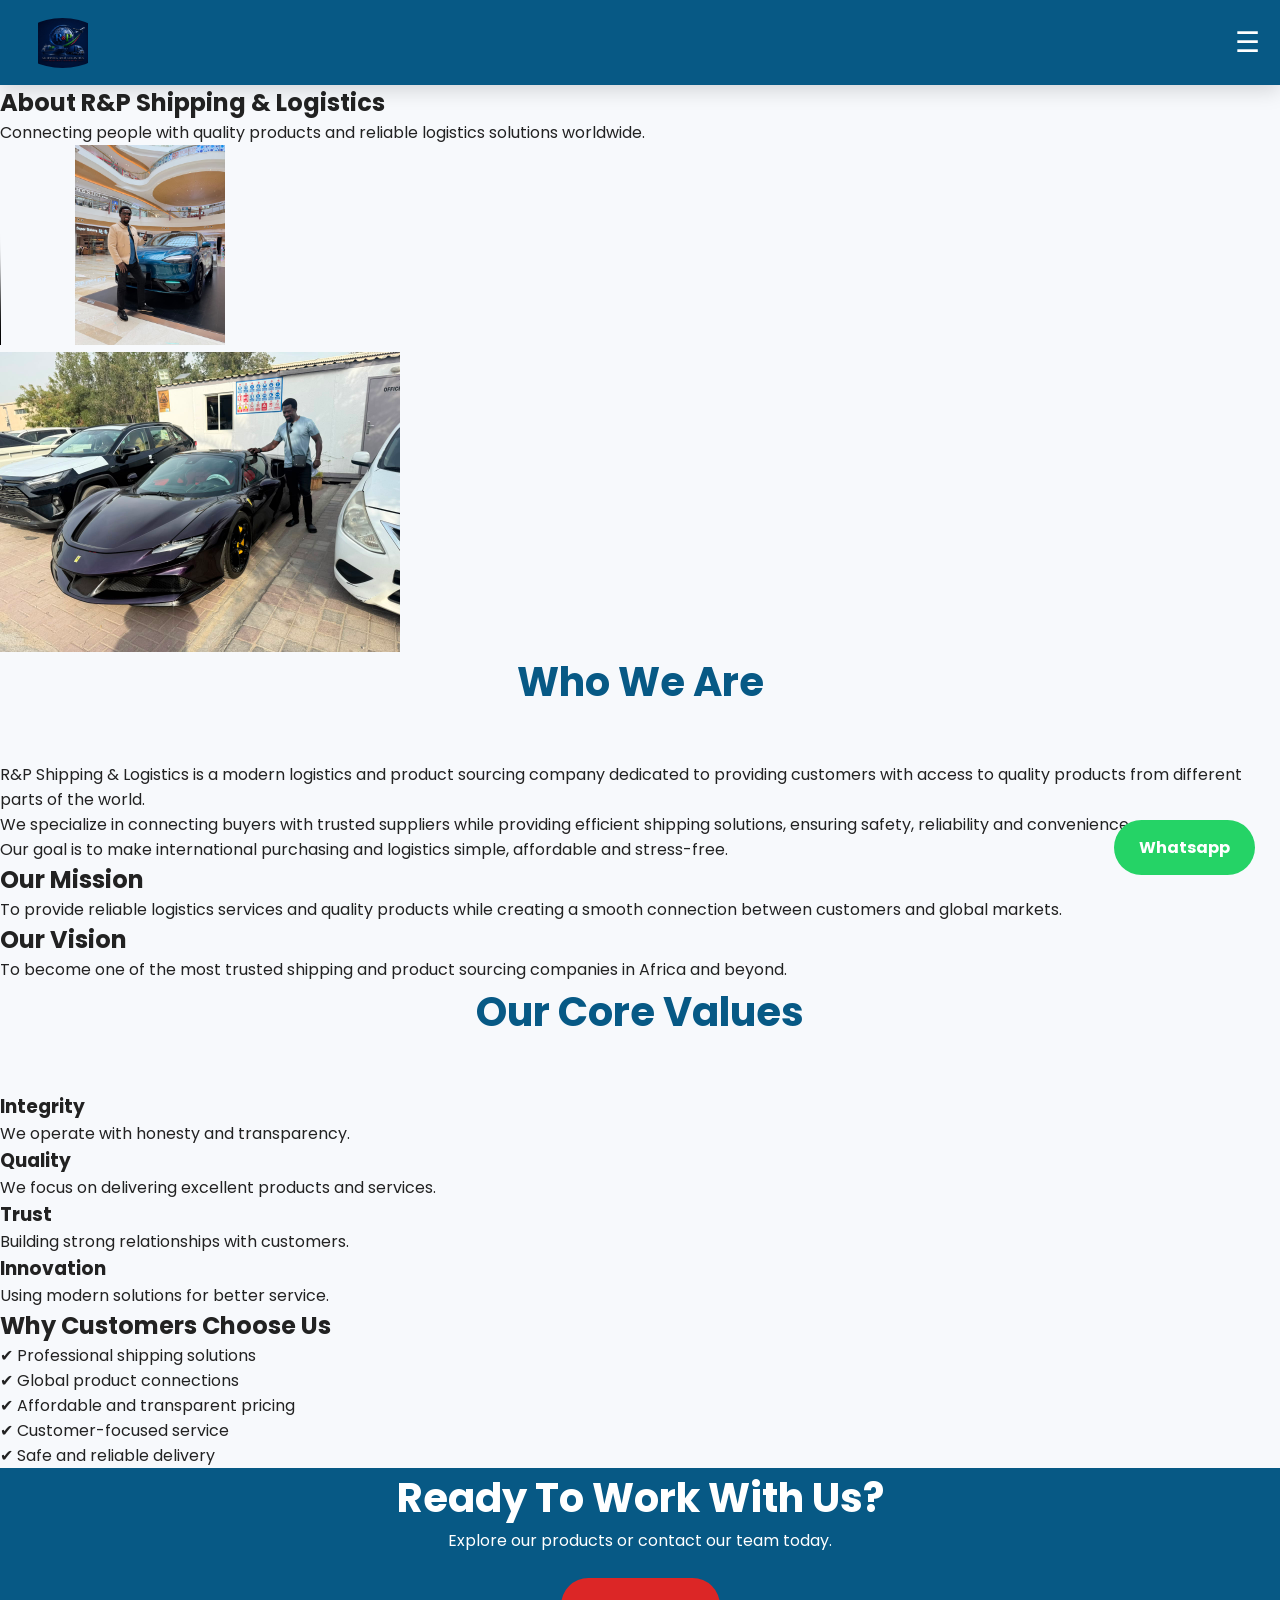
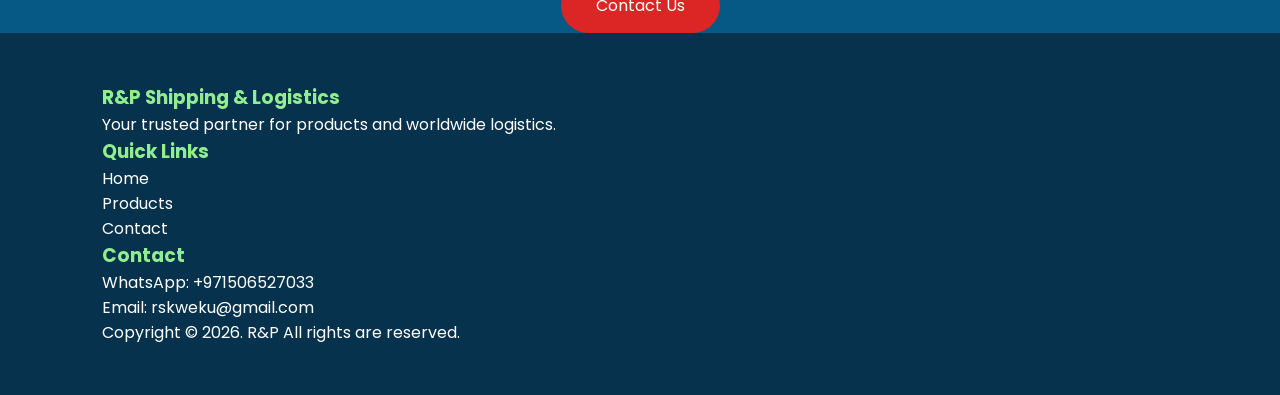
<file: about.html>
<!DOCTYPE html>
<html lang="en">

<head>

<meta charset="UTF-8">

<meta name="viewport" content="width=device-width, initial-scale=1.0">

<title>About Us | R&P Shipping & Logistics</title>


<link href="https://fonts.googleapis.com/css2?family=Poppins:wght@300;400;500;600;700;800&display=swap" rel="stylesheet">


<link rel="stylesheet" href="css/animations.css">
<link rel="stylesheet" href="css/responsive.css">
<link rel="stylesheet" href="css/style.css">

<!--style>
          .navbar{
            
            background-color: rgb(14, 14, 43);
        }
        .menu-icon{
            font-size: 28px;
            cursor: pointer;
            user-select: none;
            margin-right: auto;
            color:white;
        }




        .nav-link{
            list-style: none;
            display: none;
            flex-direction: column;
            position: absolute;
            top: 60px;
            right: 20px;
            width: 200px;
            border-radius: 5px;
            box-shadow: 0px 8px 16px rgba(0,0,0.5);
            z-index: 100;
        }


        .nav-links.active {
                          display: flex; 
                         } 




  .nav-links li {
    
  border-bottom: 1px solid #555; /* Line between 
links */
}




/* Removes the line from the very last link */
.nav-links li:last-child {
                          border-bottom: none; 
                          }




.nav-links a {
  color: rgb(220, 220, 225);
  text-decoration: none;
  padding: 15px;
  display: block; /* Makes the whole box 
clickable, not just the text */
  transition: background-color 0.2s; /* Smooth 
hover effect */
}




.nav-links a:hover {
  background-color: #555; /* Changes color when 
you hover over it */
}




/* Styling the links inside the dropdown */
.nav-links li {
  border-bottom: 1px solid #555; /* Line between 
links */
}




/* Removes the line from the very last link */
.nav-links li:last-child {
  border-bottom: none; 
}




.nav-links a {
  color: white;
  text-decoration: none;
  padding: 0;
  display: block; /* Makes the whole box 
clickable, not just the text */
  transition: background-color 0.2s; /* Smooth 
hover effect */
}




.nav-links a:hover {
  background-color:black; /* Changes color 
when you hover over it */
}




</style-->

</head>


<body>



<!-- ================= NAVIGATION ================= -->



<header class="navbar">


  <div class="logo">
        <img src="logo.jpeg" alt="R&P Logo">
      </div>


      <button id="menuBtn" class="menu-btn"> ☰</button>


      <nav id="menu">
       <a href="index.html">Home</a>
       <a href="about.html">About</a>
               
  <div class="dropdown">
      <button id="CategoryBtn">Category ▾</button>      


  <div class="CategoryMenu" class="dropdown-content">
    <a href="homeappliance.html">Home Appliance</a> <br>
      <a href="cars.html">Cars</a> <br>
      <a href="HeavyDuty.html">Heavy Duty Machines</a> <br>
      <a href="Building.html">Building Materials</a> <br>
    </div>
    </div>


        <a href="#product">Product</a>
        <a href="contact.html">Contact</a>
      </nav>
</header>






<!-- ================= ABOUT HERO ================= -->


<section class="about-hero">


<div>


<h1>
About R&P Shipping & Logistics
</h1>


<p>
Connecting people with quality products and reliable logistics solutions worldwide.
</p>


</div>


</section>









<!-- ================= COMPANY INTRODUCTION ================= -->


<section class="about-section">


<div class="about-image">


<video 
width="300"
height="200"
controls
autoplay
muted
loop
poster="R&P.jpg/JJ&CAR4.JPG">
 

<source src="R&P.jpg/jj&CAR.MP4" type="video/MP4">

</video>
</div>

<div class="car2">
  <img src="R&P.jpg/JJ&CAR2.JPG" alt="company" class="gallery-img" onclick="openImage(this)" style="width: 400px; height: 300px;">
</div>










<div class="about-text">


<h2>
Who We Are
</h2>



<p>

R&P Shipping & Logistics is a modern logistics and product sourcing company dedicated to providing customers with access to quality products from different parts of the world.

</p>



<p>

We specialize in connecting buyers with trusted suppliers while providing efficient shipping solutions, ensuring safety, reliability and convenience.

</p>



<p>

Our goal is to make international purchasing and logistics simple, affordable and stress-free.

</p>



</div>









</section>









<!-- ================= MISSION VISION ================= -->


<section class="mission">



<div class="mission-card">


<h2>
Our Mission
</h2>


<p>

To provide reliable logistics services and quality products while creating a smooth connection between customers and global markets.

</p>


</div>







<div class="mission-card">


<h2>
Our Vision
</h2>


<p>

To become one of the most trusted shipping and product sourcing companies in Africa and beyond.

</p>


</div>



</section>









<!-- ================= VALUES ================= -->


<section class="values">


<h2>
Our Core Values
</h2>



<div class="value-container">



<div class="value-card">


<h3>
Integrity
</h3>


<p>
We operate with honesty and transparency.
</p>


</div>





<div class="value-card">


<h3>
Quality
</h3>


<p>
We focus on delivering excellent products and services.
</p>


</div>





<div class="value-card">


<h3>
Trust
</h3>


<p>
Building strong relationships with customers.
</p>


</div>





<div class="value-card">


<h3>
Innovation
</h3>


<p>
Using modern solutions for better service.
</p>


</div>



</div>



</section>









<!-- ================= WHY TRUST US ================= -->


<section class="trust">


<h2>
Why Customers Choose Us
</h2>



<ul>


<li>
✔ Professional shipping solutions
</li>


<li>
✔ Global product connections
</li>


<li>
✔ Affordable and transparent pricing
</li>


<li>
✔ Customer-focused service
</li>


<li>
✔ Safe and reliable delivery
</li>


</ul>



</section>









<!-- ================= CTA ================= -->


<section class="cta">


<h2>
Ready To Work With Us?
</h2>


<p>
Explore our products or contact our team today.
</p>



<a href="contact.html">

Contact Us

</a>


</section>









<!-- ================= FOOTER ================= -->


<footer>



<div class="footer-container">



<div>

<h3>
R&P Shipping & Logistics
</h3>


<p>
Your trusted partner for products and worldwide logistics.
</p>


</div>




<div>


<h3>
Quick Links
</h3>


<p>
Home
</p>


<p>
Products
</p>


<p>
Contact
</p>


</div>




<div>


<h3>
Contact
</h3>


<p>
WhatsApp: +971506527033
</p>


<p>
Email: rskweku@gmail.com
</p>



</div>



</div>


<p class="Copyright">


   Copyright &copy; 2026. R&P All rights are reserved.
</p>

</footer>






<a class="whatsapp" href="https://wa.me/+971506527033">
  Whatsapp
</a>


<script src="js/script.js"></script>
<script src="js/search.js"></script>
<script src="js/filter.js"></script>


</body>

</html>
</file>
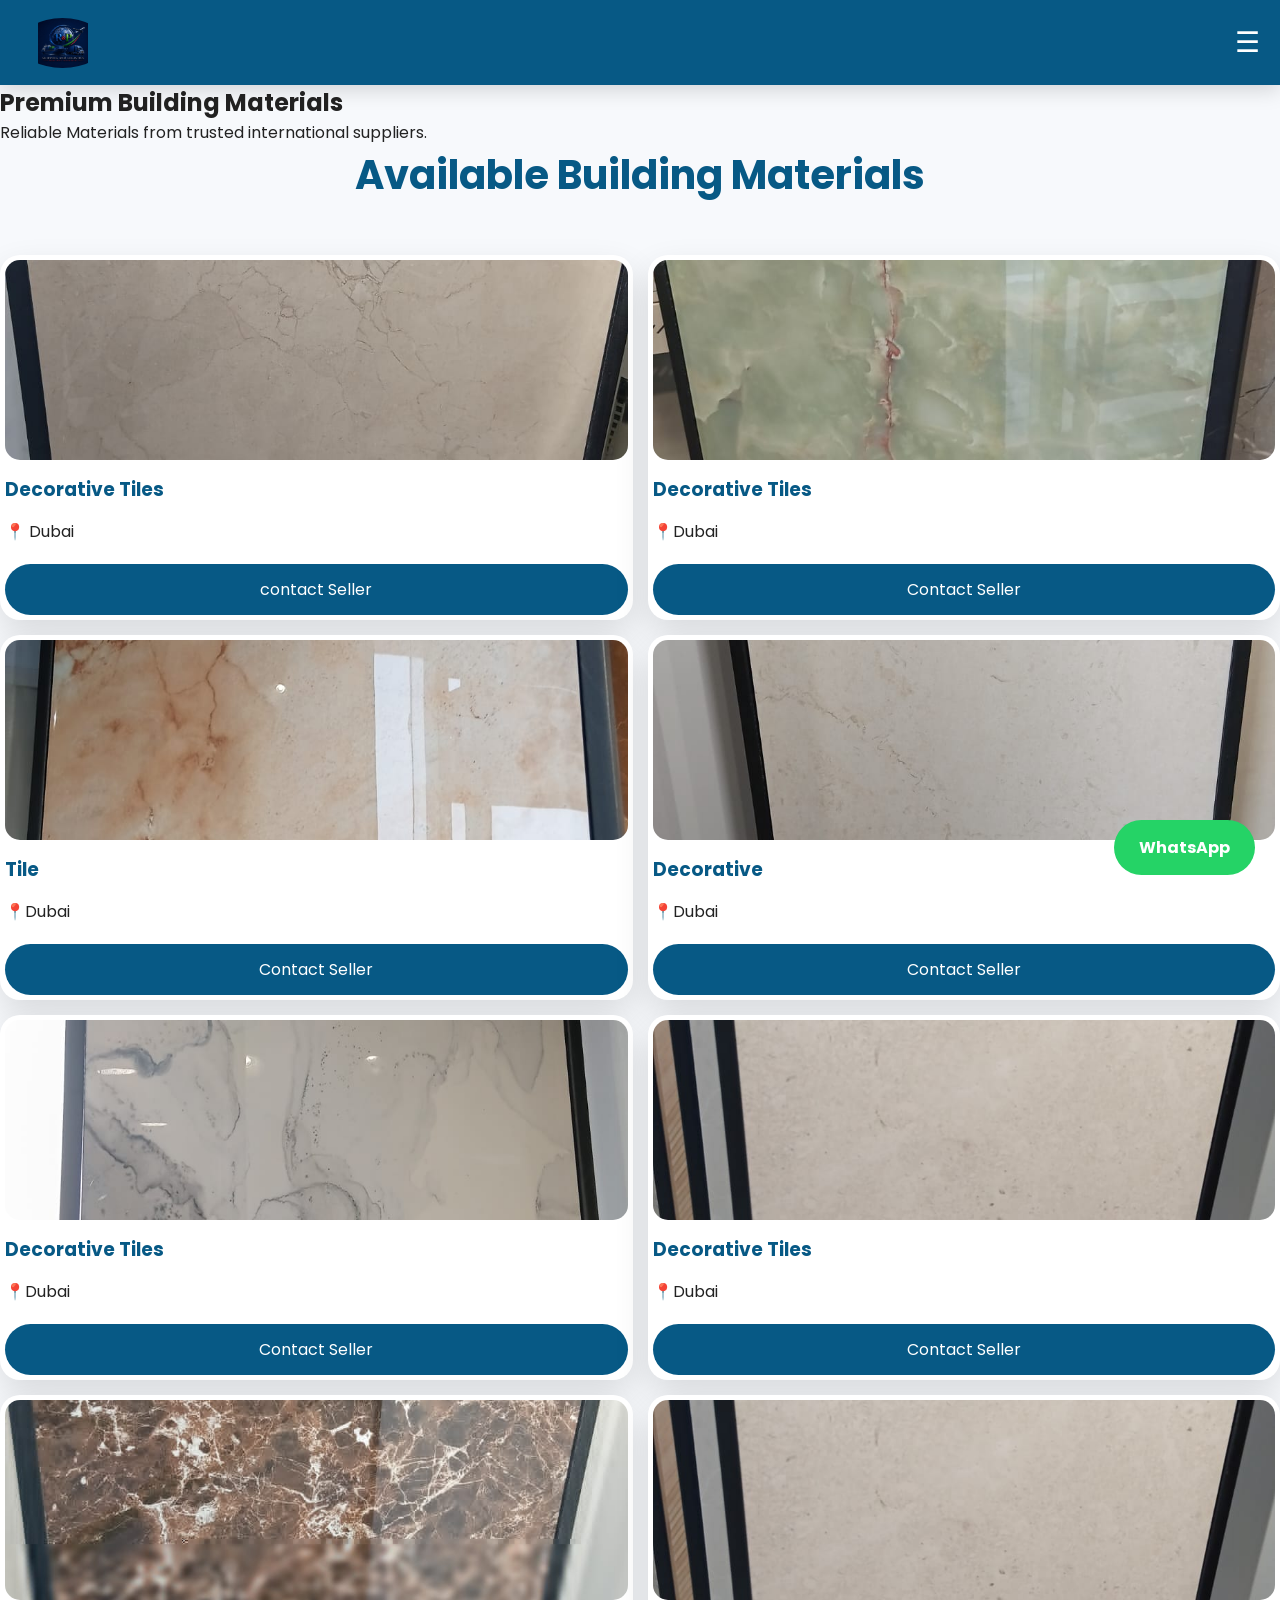
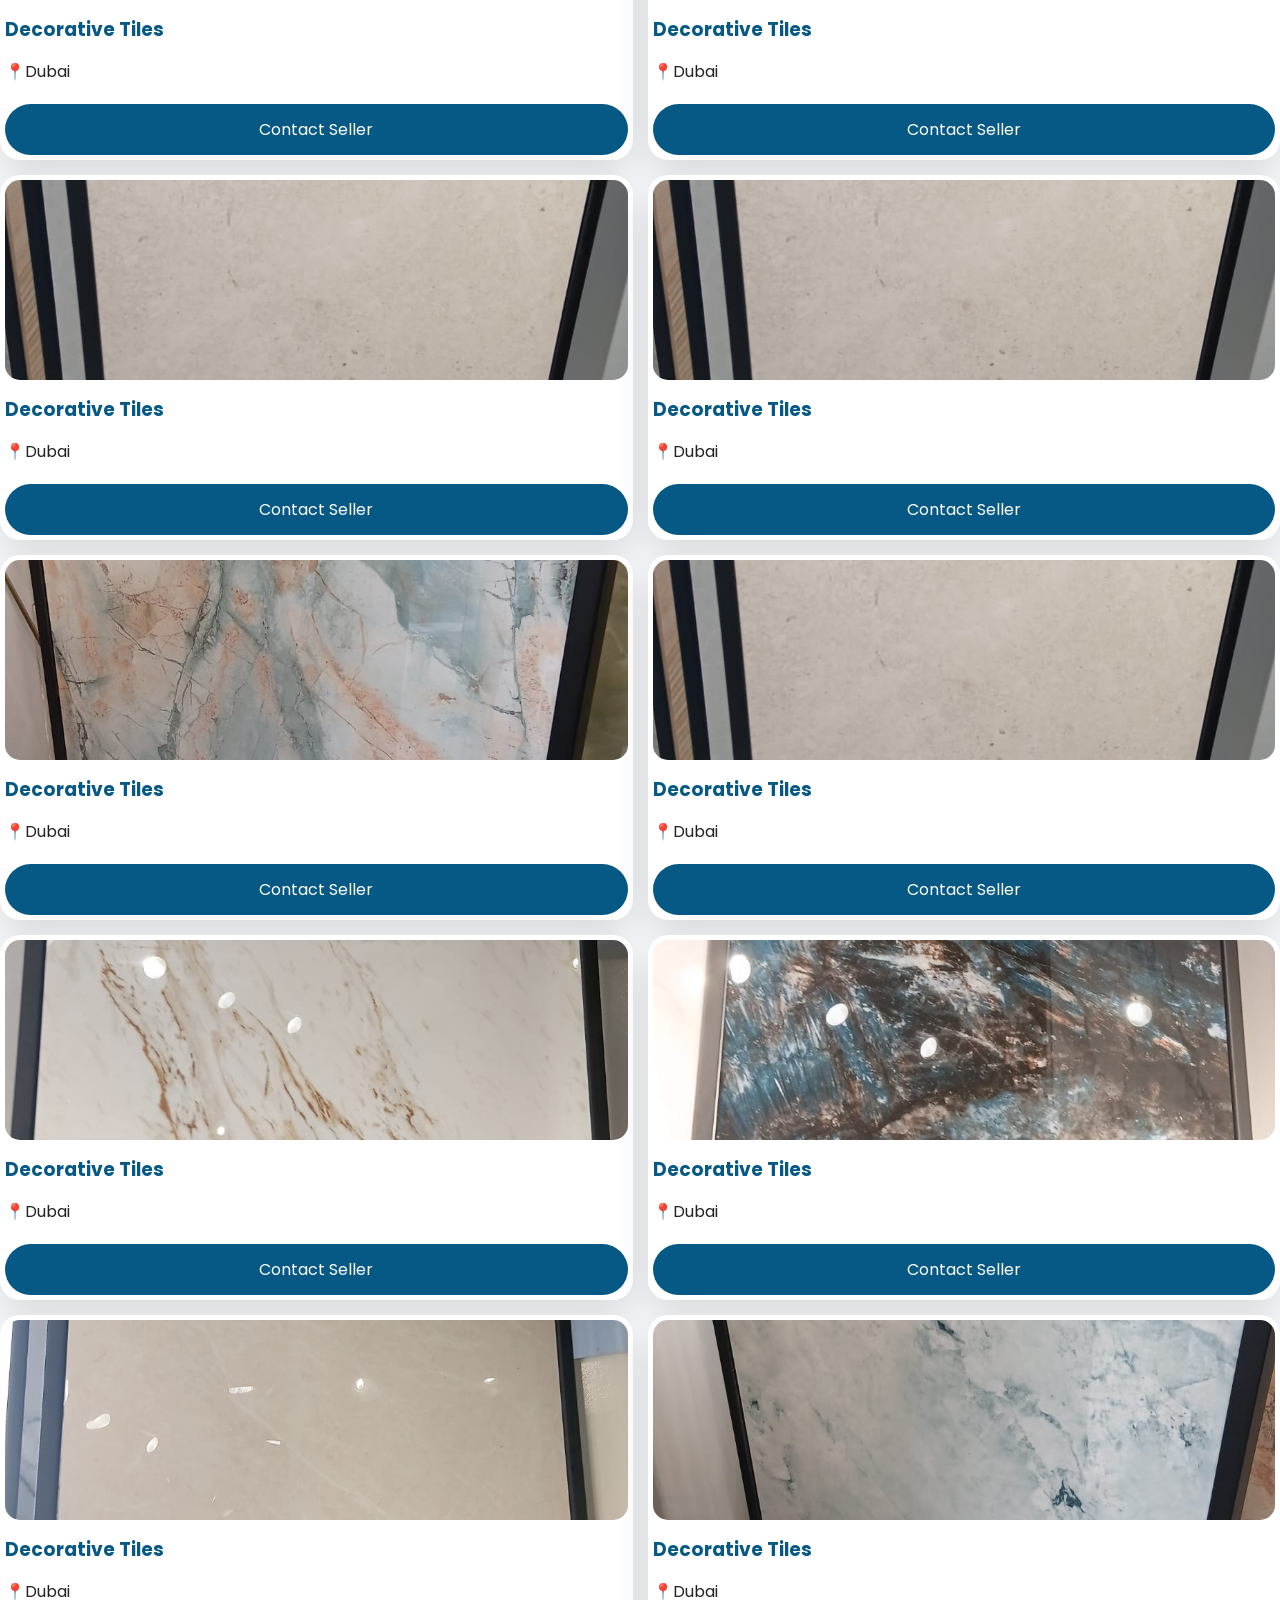
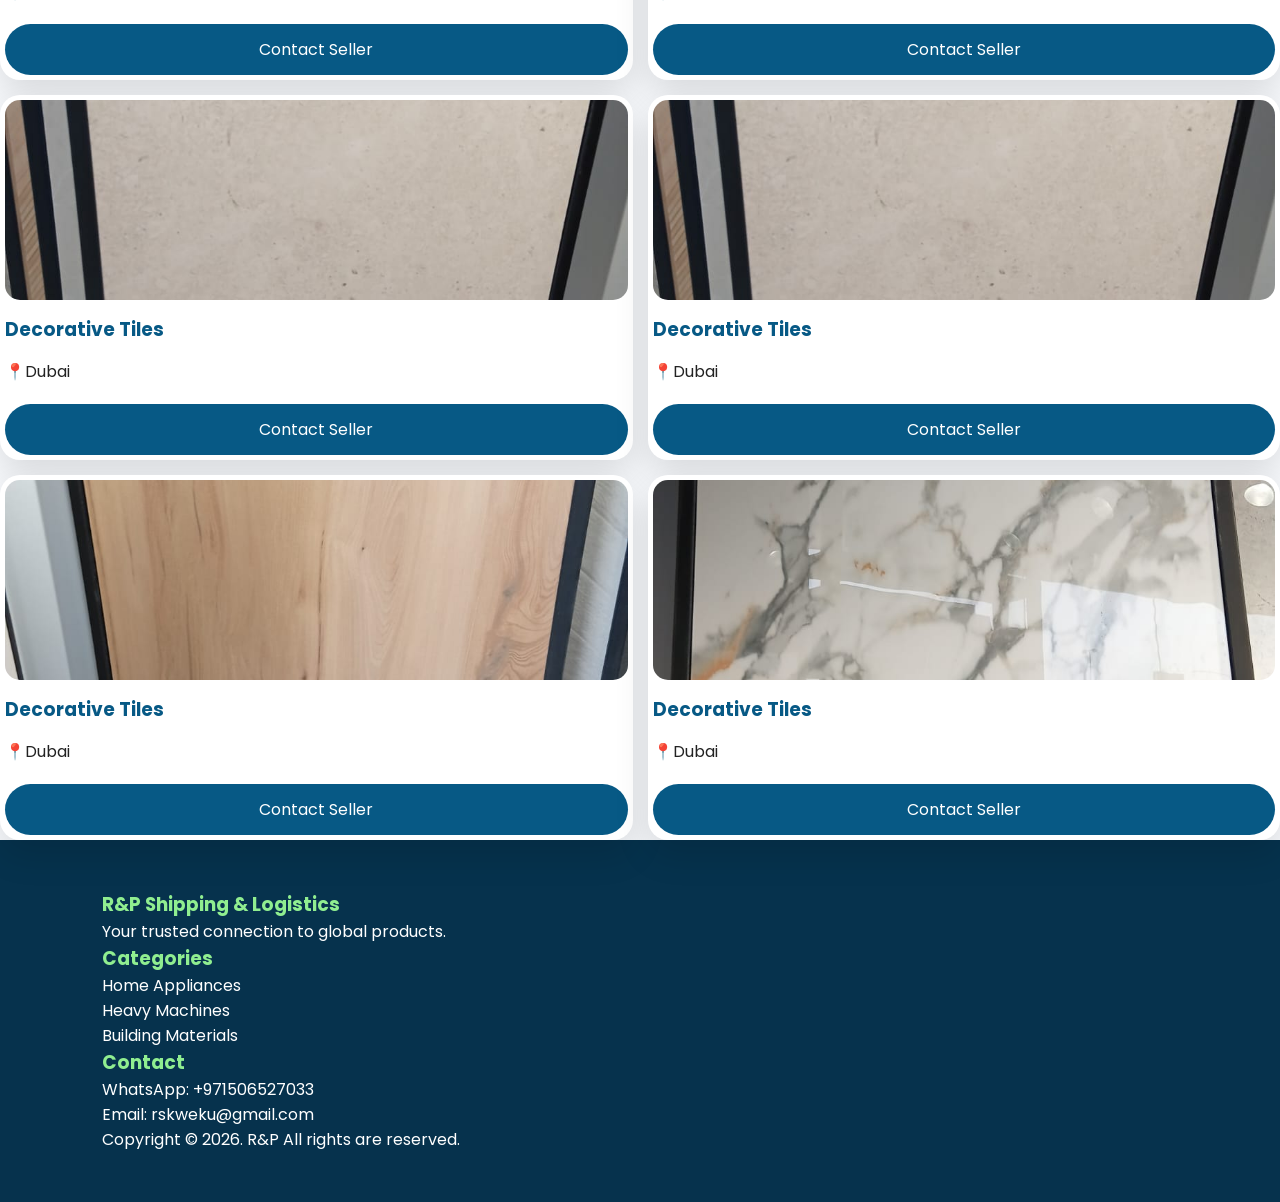
<file: Building.html>
<!DOCTYPE html>
<html lang="en">


<head>


<meta charset="UTF-8">


<meta name="viewport" content="width=device-width, initial-scale=1.0">




<title>Cars | R&P Shipping & Logistics</title>




<link href="https://fonts.googleapis.com/css2?family=Poppins:wght@300;400;500;600;700
display=swap" rel="stylesheet">




<link rel="stylesheet" href="css/animations.css">
<link rel="stylesheet" href="css/responsive.css">
<link rel="stylesheet" href="css/style.css">




</head>




<body>






<!-- ================= NAVIGATION ================= -->



<header class="navbar">


  <div class="logo">
        <img src="logo.jpeg" alt="R&P Logo">
      </div>


      <button id="menuBtn" class="menu-btn"> ☰</button>


      <nav id="menu">
       <a href="index.html">Home</a>
       <a href="about.html">About</a>
               
  <div class="dropdown">
      <button id="CategoryBtn">Category ▾</button>      


  <div class="CategoryMenu" class="dropdown-content">
    <a href="homeappliance.html">Home Appliance</a> <br>
      <a href="cars.html">Cars</a> <br>
      <a href="HeavyDuty.html">Heavy Duty Machines</a> <br>
      <a href="Building.html">Building Materials</a> <br>
    </div>
    </div>


        <a href="index.html#product">Product</a>
        <a href="contact.html">Contact</a>
      </nav>
</header>
















<!-- ================= CATEGORY BANNER ================= -->




<section class="category-banner">




<h1>
Premium Building Materials
</h1>




<p>
Reliable Materials from trusted international suppliers.
</p>




</section>


















<!-- ================= BUILDING PRODUCTS ================= -->




<section class="products">




<h2>
Available Building Materials
</h2>






<div class="product-container">
















<!-- Tile 1 -->




<div class="product-card">






<img src="R&P.jpg/Building.M/Tile11.jpg.JPG" class="gallery-img" onclick="openImage(this)">

<h3>
    Decorative Tiles
</h3>

<p>
📍 Dubai 
</p>

<a href="https://api.whatsapp.com/send/?phone=971506527033&text=Hi+R%26P+Shipping%2C+I+would+like+to+inquire+about+your+services.&type=phone_number&app_absent=0"

<a href="#">
contact Seller
</a>

</div>


<!-- Tile 2 -->




<div class="product-card">

<img src="R&P.jpg/Building.M/Tile12.jpg.JPG" class="gallery-img" onclick="openImage(this)">

<h3>
Decorative Tiles
</h3>






<p>
📍Dubai
</p>

<a href="https://api.whatsapp.com/send/?phone=971506527033&text=Hi+R%26P+Shipping%2C+I+would+like+to+inquire+about+your+services.&type=phone_number&app_absent=0">
Contact Seller
</a>
</div>

<!-- tile 3 -->
 <div class="product-card">

<img src="R&P.jpg/Building.M/Tile13.jpg.JPG" class="gallery-img" onclick="openImage(this)">

<h3>
    Tile
</h3>

<p>
📍Dubai
</p>






<a href="#">
Contact Seller
</a>
</div>



<!-- Tile 4 -->

<div class="product-card">
<img src="R&P.jpg/Building.M/Tile14.jpg.JPG" class="gallery-img" onclick="openImage(this)">

<h3>
Decorative
</h3>

<p>
📍Dubai
</p>


<a href="https://api.whatsapp.com/send/?phone=971506527033&text=Hi+R%26P+Shipping%2C+I+would+like+to+inquire+about+your+services.&type=phone_number&app_absent=0">
Contact Seller
</a>
</div>

<!-- CAR 5 -->




<div class="product-card">




<img src="R&P.jpg/Building.M/Tile1.jpg.JPG" class="gallery-img" onclick="openImage(this)">

<h3>

Decorative Tiles
</h3>






<p>
📍Dubai
</p>

<a href="https://api.whatsapp.com/send/?phone=971506527033&text=Hi+R%26P+Shipping%2C+I+would+like+to+inquire+about+your+services.&type=phone_number&app_absent=0">
Contact Seller
</a>
</div>






<!-- tile 6 -->




<div class="product-card">






<img src="R&P.jpg/Building.M/Tile10.jpg.JPG" class="gallery-img" onclick="openImage(this)">






<h3>
Decorative Tiles
</h3>






<p>
📍Dubai
</p>






<a href="https://api.whatsapp.com/send/?phone=971506527033&text=Hi+R%26P+Shipping%2C+I+would+like+to+inquire+about+your+services.&type=phone_number&app_absent=0">
Contact Seller
</a>
</div>
<div class="product-card">












<img src="R&P.jpg/Building.M/Tile15.jpg.JPG" class="gallery-img" onclick="openImage(this)">




<h3>
Decorative Tiles
</h3>


<p>
📍Dubai
</p>




<a href="https://api.whatsapp.com/send/?phone=971506527033&text=Hi+R%26P+Shipping%2C+I+would+like+to+inquire+about+your+services.&type=phone_number&app_absent=0">
Contact Seller
</a>
</div>




<div class="product-card">












<img src="R&P.jpg/Building.M/Tile10.jpg.JPG" class="gallery-img" onclick="openImage(this)">












<h3>
Decorative Tiles
</h3>

<p>
📍Dubai
</p>
<a href="https://api.whatsapp.com/send/?phone=971506527033&text=Hi+R%26P+Shipping%2C+I+would+like+to+inquire+about+your+services.&type=phone_number&app_absent=0">
Contact Seller
</a>
</div>
<div class="product-card">












<img src="R&P.jpg/Building.M/Tile10.jpg.JPG" class="gallery-img" onclick="openImage(this)">












<h3>
Decorative Tiles
</h3>












<p>
📍Dubai
</p>












<a href="https://api.whatsapp.com/send/?phone=971506527033&text=Hi+R%26P+Shipping%2C+I+would+like+to+inquire+about+your+services.&type=phone_number&app_absent=0">
Contact Seller
</a>
</div>
<div class="product-card">












<img src="R&P.jpg/Building.M/Tile10.jpg.JPG" class="gallery-img" onclick="openImage(this)">












<h3>
Decorative Tiles
</h3>

<p>
📍Dubai
</p>
<a href="https://api.whatsapp.com/send/?phone=971506527033&text=Hi+R%26P+Shipping%2C+I+would+like+to+inquire+about+your+services.&type=phone_number&app_absent=0">
Contact Seller
</a>
</div>







<div class="product-card">
<img src="R&P.jpg/Building.M/Tile9.jpg.JPG" class="gallery-img" onclick="openImage(this)">
<h3>
Decorative Tiles
</h3>
<p>
📍Dubai
</p>
<a href="#">
Contact Seller
</a>
</div>
<div class="product-card">
<img src="R&P.jpg/Building.M/Tile10.jpg.JPG" class="gallery-img" onclick="openImage(this)">

<h3>
Decorative Tiles
</h3>
<p>
📍Dubai
</p>
<a href="https://api.whatsapp.com/send/?phone=971506527033&text=Hi+R%26P+Shipping%2C+I+would+like+to+inquire+about+your+services.&type=phone_number&app_absent=0">
Contact Seller
</a>
</div>
<div class="product-card">

<img src="R&P.jpg/Building.M/Tile4.jpg.JPG" class="gallery-img" onclick="openImage(this)">
<h3>
Decorative Tiles
</h3>

<p>
📍Dubai
</p>
<a href="https://api.whatsapp.com/send/?phone=971506527033&text=Hi+R%26P+Shipping%2C+I+would+like+to+inquire+about+your+services.&type=phone_number&app_absent=0">
Contact Seller
</a>
</div>
<div class="product-card">
<img src="R&P.jpg/Building.M/Tile5.jpg.JPG" class="gallery-img" onclick="openImage(this)">
<h3>
Decorative Tiles
</h3>
<p>
📍Dubai
</p>
<a href="https://api.whatsapp.com/send/?phone=971506527033&text=Hi+R%26P+Shipping%2C+I+would+like+to+inquire+about+your+services.&type=phone_number&app_absent=0">
Contact Seller
</a>
</div>
<div class="product-card">
<img src="R&P.jpg/Building.M/Tile7.jpg.JPG" class="gallery-img" onclick="openImage(this)">
<h3>
Decorative Tiles
</h3>
<p>
📍Dubai
</p>
<a href="https://api.whatsapp.com/send/?phone=971506527033&text=Hi+R%26P+Shipping%2C+I+would+like+to+inquire+about+your+services.&type=phone_number&app_absent=0">
Contact Seller
</a>
</div>
<div class="product-card">

<img src="R&P.jpg/Building.M/Tile18.jpg.JPG" class="gallery-img" onclick="openImage(this)">
<h3>
Decorative Tiles
</h3>
<p>
📍Dubai
</p>
<a href="https://api.whatsapp.com/send/?phone=971506527033&text=Hi+R%26P+Shipping%2C+I+would+like+to+inquire+about+your+services.&type=phone_number&app_absent=0">
Contact Seller
</a>
</div>
<div class="product-card">
    <img src="R&P.jpg/Building.M/Tile10.jpg.JPG" class="gallery-img" onclick="openImage(this)">
<h3>
Decorative Tiles
</h3>
<p>
📍Dubai
</p>
<a href="https://api.whatsapp.com/send/?phone=971506527033&text=Hi+R%26P+Shipping%2C+I+would+like+to+inquire+about+your+services.&type=phone_number&app_absent=0">
Contact Seller
</a>
</div>

<div class="product-card">
<img src="R&P.jpg/Building.M/Tile10.jpg.JPG" class="gallery-img" onclick="openImage(this)">
<h3>
Decorative Tiles
</h3>
<p>
📍Dubai
</p>

<a href="https://api.whatsapp.com/send/?phone=971506527033&text=Hi+R%26P+Shipping%2C+I+would+like+to+inquire+about+your+services.&type=phone_number&app_absent=0">
Contact Seller
</a>
</div>

<div class="product-card">
<img src="R&P.jpg/Building.M/Tile16.jpg.JPG" class="gallery-img" onclick="openImage(this)">
<h3>
Decorative Tiles
</h3>
<p>
📍Dubai
</p>
<a href="https://api.whatsapp.com/send/?phone=971506527033&text=Hi+R%26P+Shipping%2C+I+would+like+to+inquire+about+your+services.&type=phone_number&app_absent=0">
Contact Seller
</a>
</div>
<div class="product-card">
<img src="R&P.jpg/Building.M/Tile17.jpg.JPG" class="gallery-img" onclick="openImage(this)">
<h3>
Decorative Tiles
</h3>

<p>
📍Dubai
</p>
<a href="https://api.whatsapp.com/send/?phone=971506527033&text=Hi+R%26P+Shipping%2C+I+would+like+to+inquire+about+your+services.&type=phone_number&app_absent=0">
    Contact Seller
</a>






</section>


















<!-- ================= FOOTER ================= -->




<footer>




<div class="footer-container">






<div>


<h3>
R&P Shipping & Logistics
</h3>




<p>
Your trusted connection to global products.
</p>




</div>








<div>


<h3>
Categories
</h3>




<p>
Home Appliances
</p>




<p>
Heavy Machines
</p>




<p>
    Building Materials
</p>




</div>










<div>


<h3>
Contact
</h3>




<p>
WhatsApp: +971506527033
</p>




<p>
Email: rskweku@gmail.com
</p>




</div>






</div>




<p class="Copyright">


   Copyright &copy; 2026. R&P All rights are reserved.
</p>






</footer>



<a class="whatsapp" href="https://wa.me/+971506527033">
WhatsApp
</a>


<script src="js/script.js"></script>
<script src="js/filter.js"></script>
<script src="js/search.js"></script>




</body>


</html>
</file>
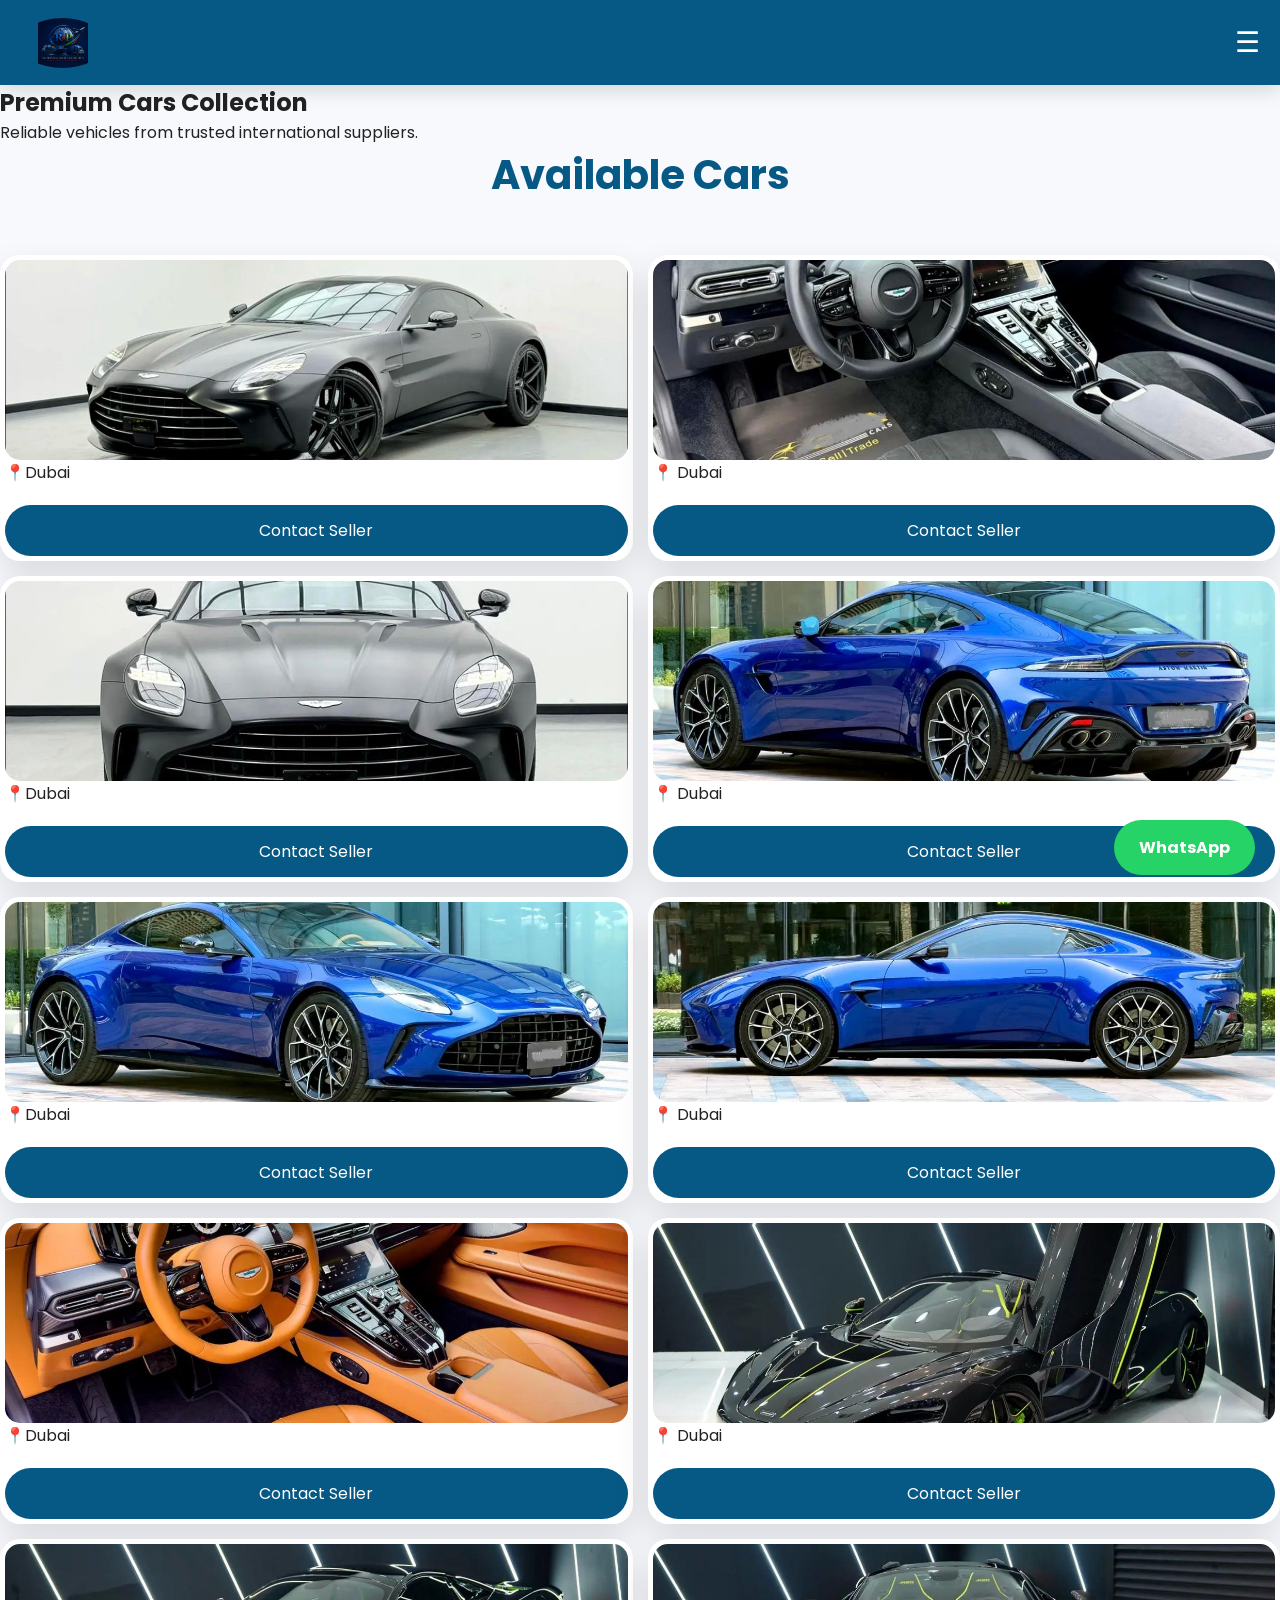
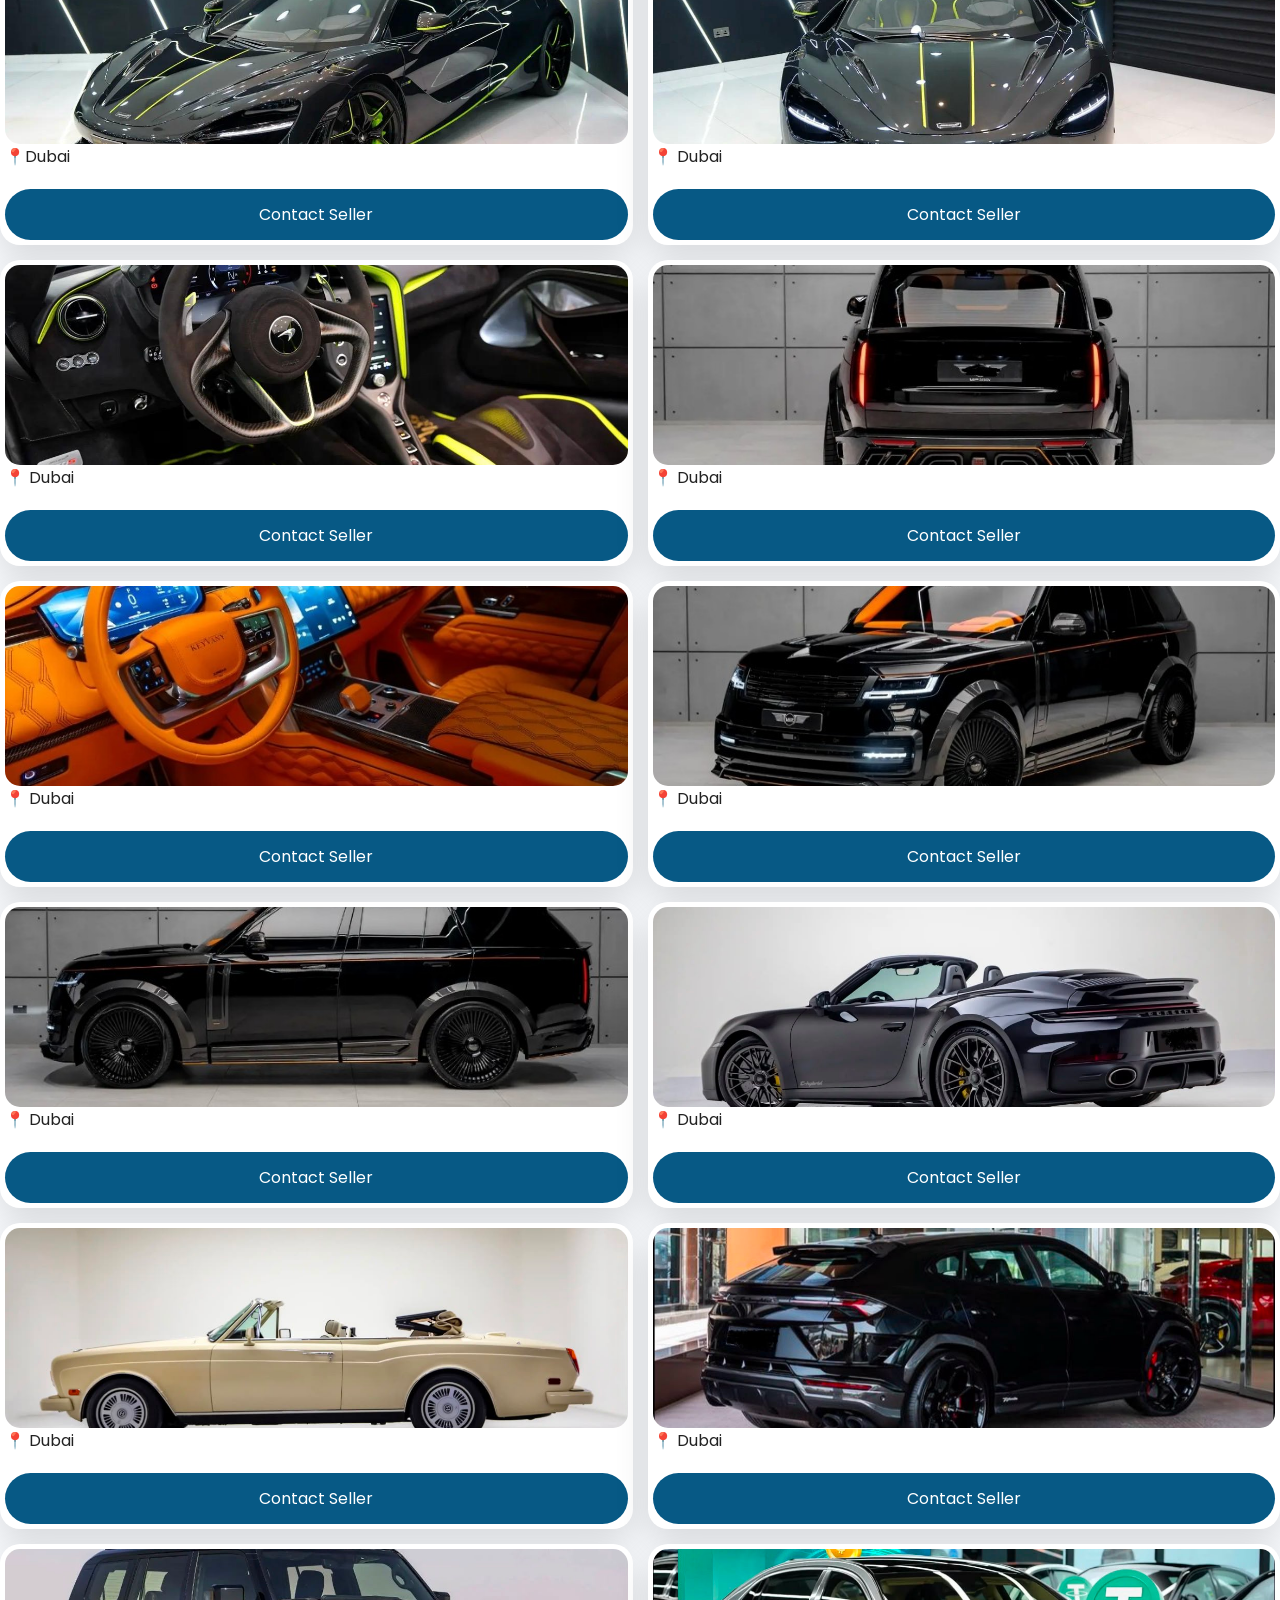
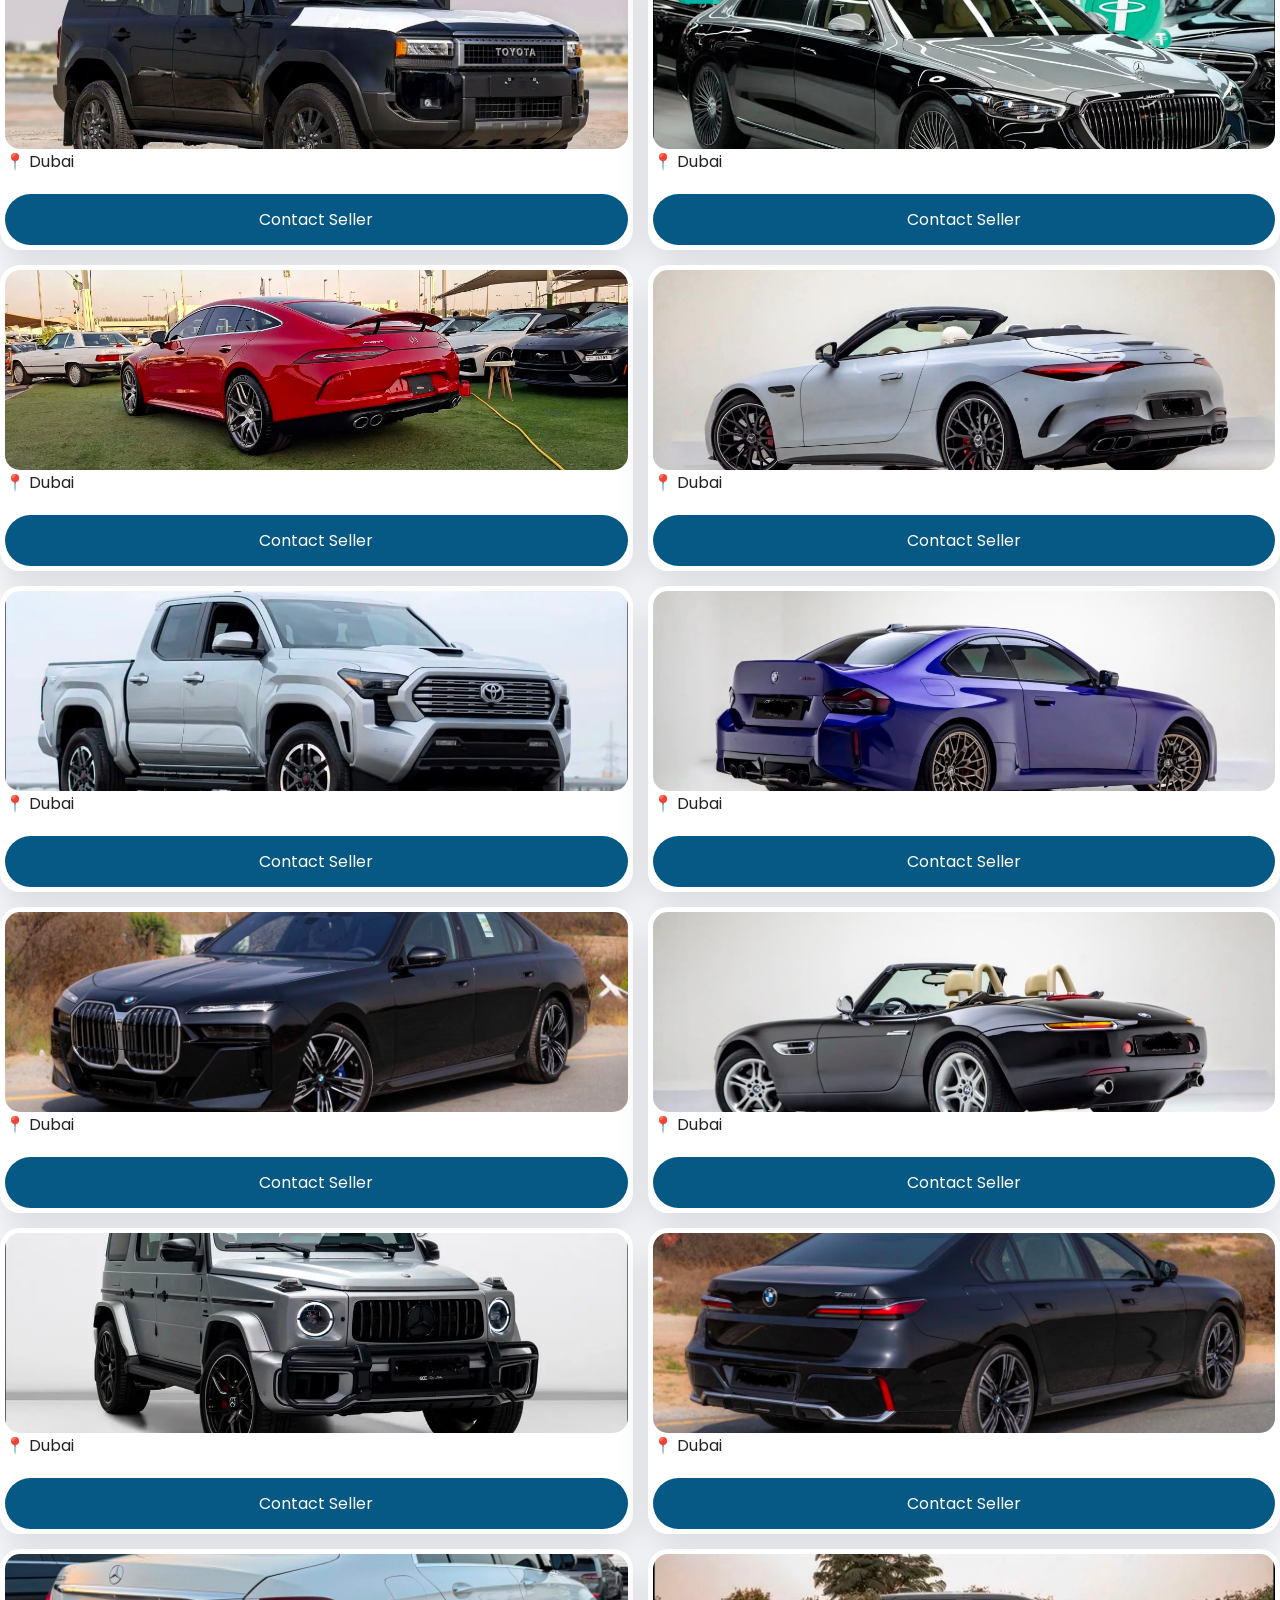
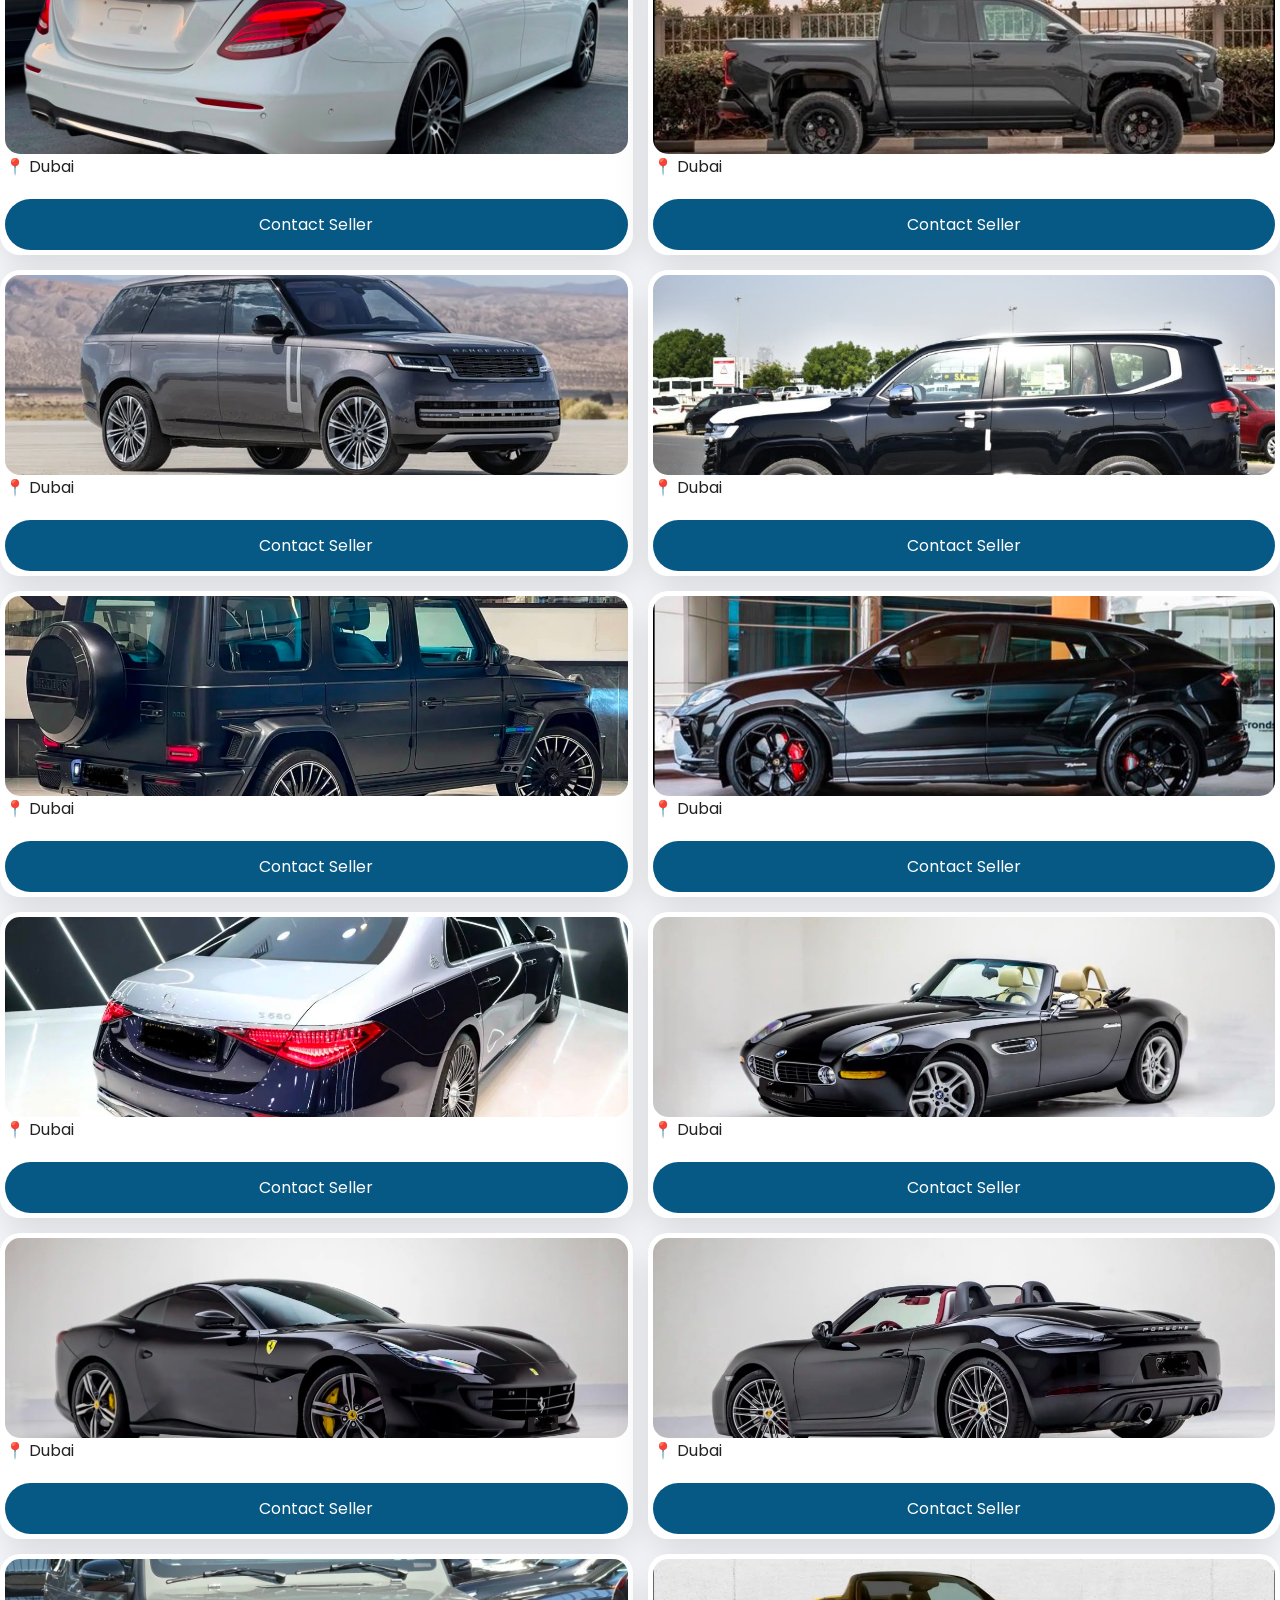
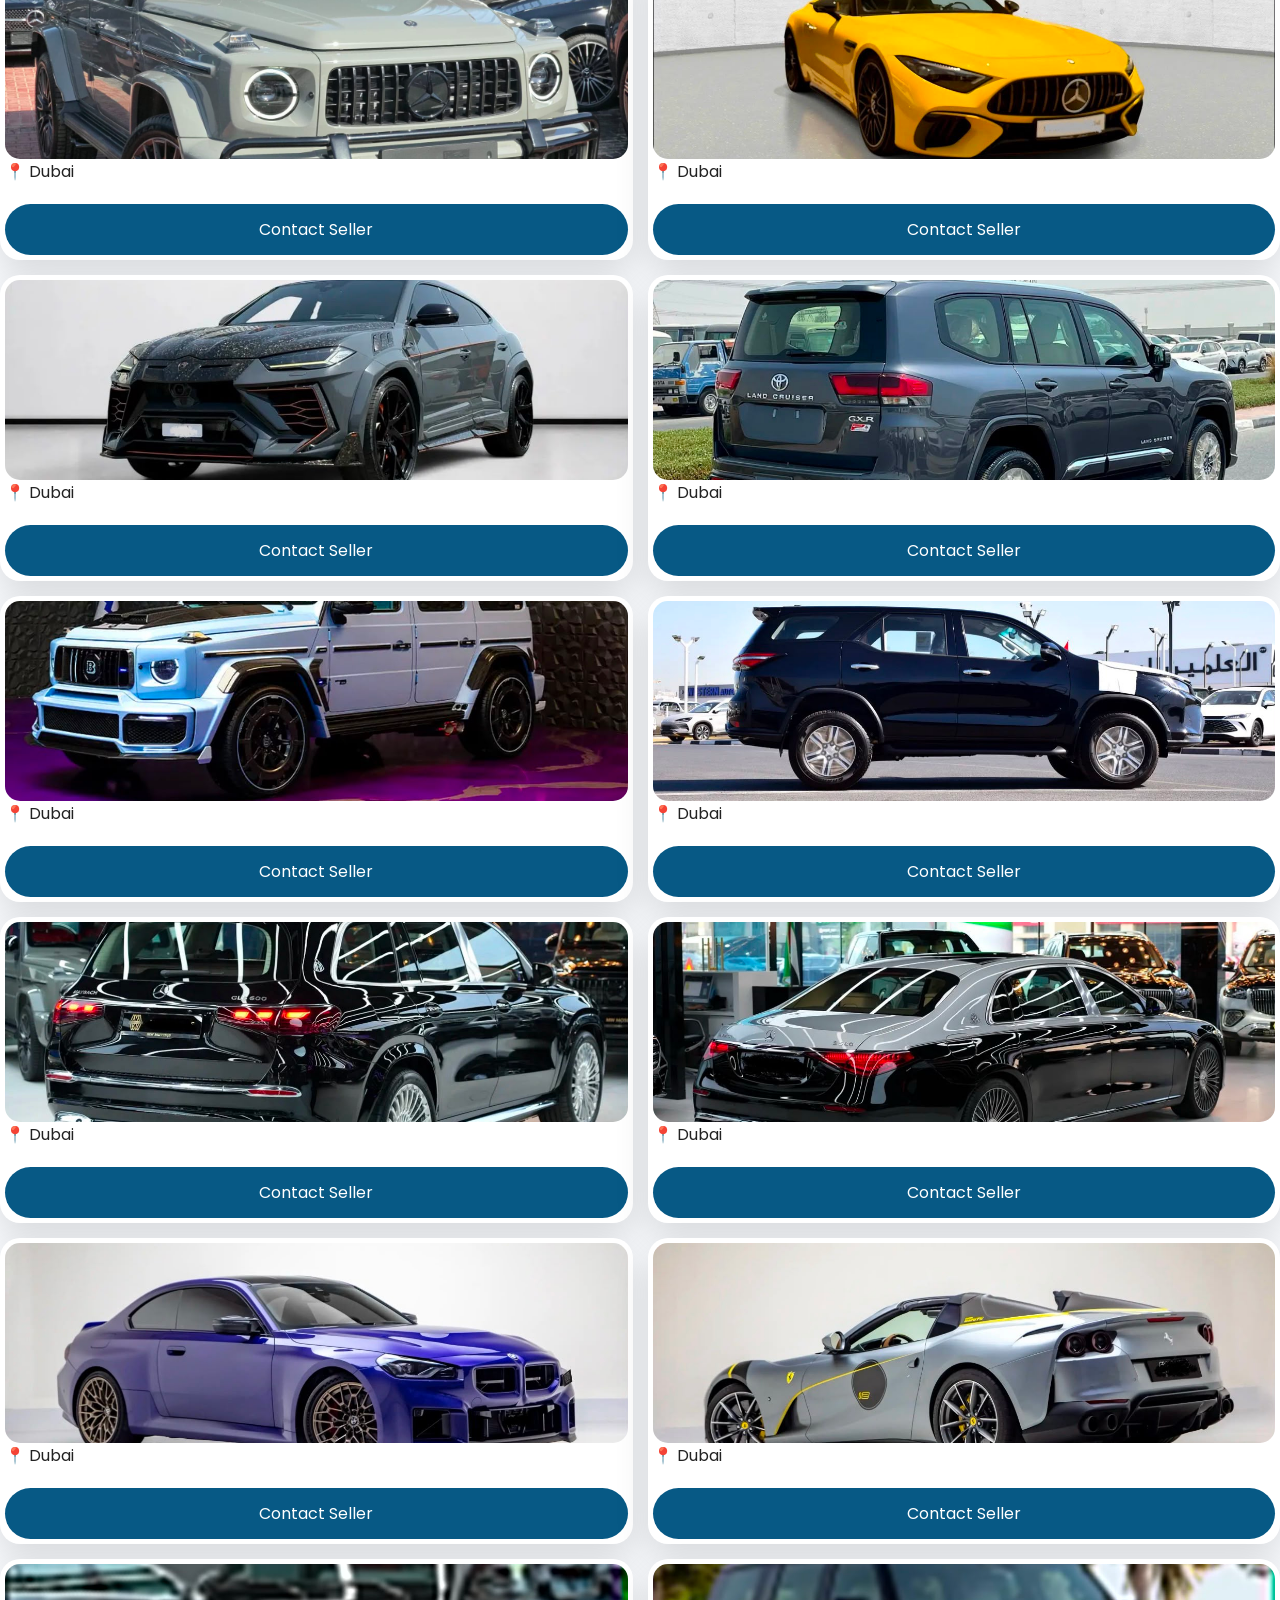
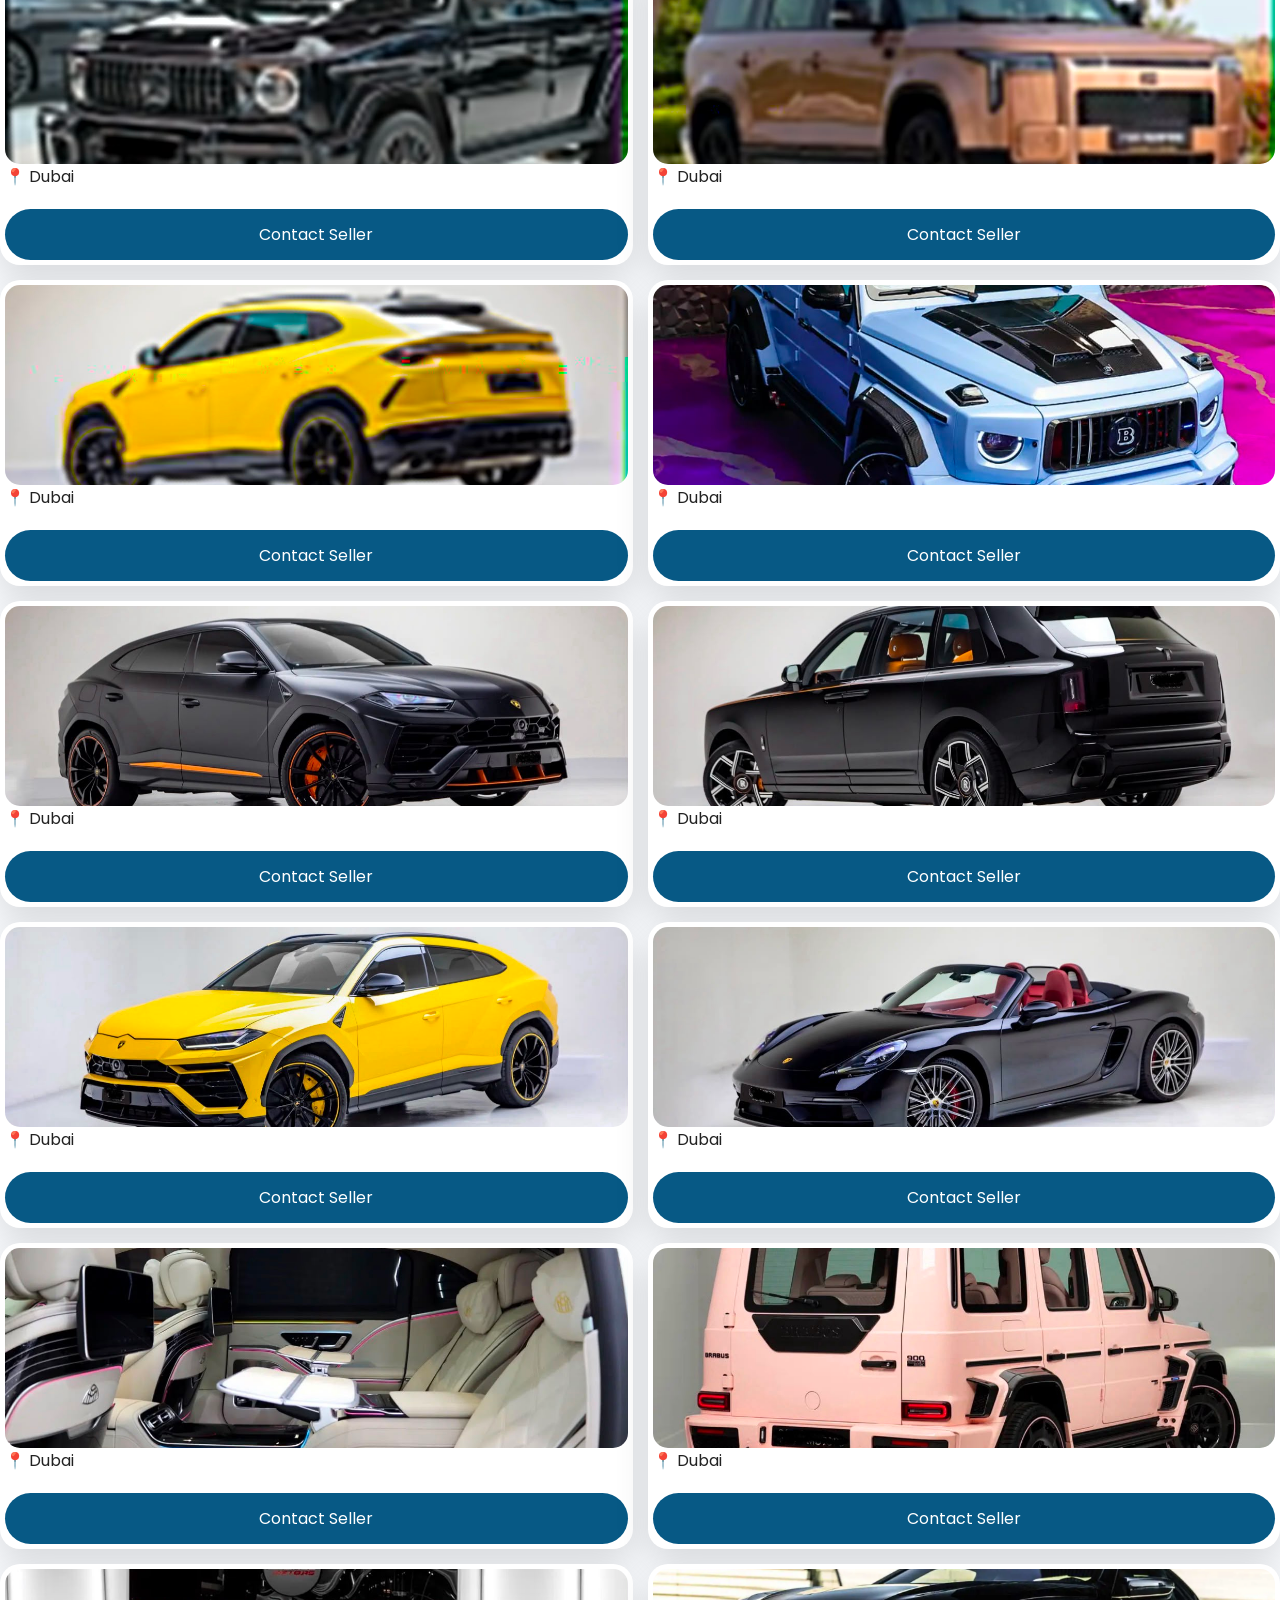
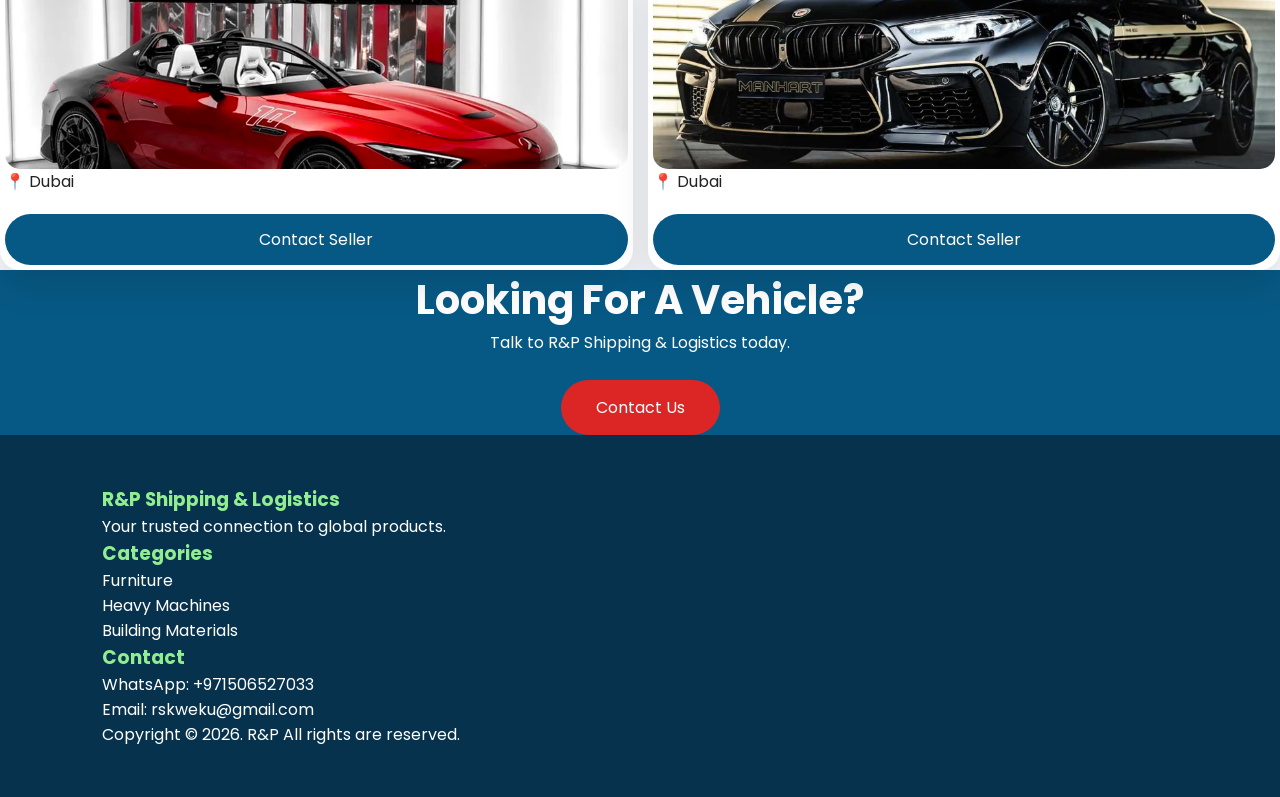
<file: cars.html>
<!DOCTYPE html>
<html lang="en">

<head>

<meta charset="UTF-8">

<meta name="viewport" content="width=device-width, initial-scale=1.0">


<title>Cars | R&P Shipping & Logistics</title>


<link href="https://fonts.googleapis.com/css2?family=Poppins:wght@300;400;500;600;700;800&display=swap" rel="stylesheet">


<link rel="stylesheet" href="css/animations.css">
<link rel="stylesheet" href="css/responsive.css">
<link rel="stylesheet" href="css/style.css">


</head>


<body>



<!-- ================= NAVIGATION ================= -->

<header class="navbar">


  <div class="logo">
        <img src="logo.jpeg" alt="R&P Logo">
      </div>


      <button id="menuBtn" class="menu-btn"> ☰</button>


      <nav id="menu">
       <a href="index.html">Home</a>
       <a href="about.html">About</a>
               
  <div class="dropdown">
      <button id="CategoryBtn">Category ▾</button>      


  <div class="CategoryMenu" class="dropdown-content">
    <a href="homeappliance.html">Home Appliance</a> <br>
      <a href="cars.html">Cars</a> <br>
      <a href="HeavyDuty.html">Heavy Duty Machines</a> <br>
      <a href="Building.html">Building Materials</a> <br>
    </div>
    </div>


        <a href="index.html#product">Product</a>
        <a href="contact.html">Contact</a>
      </nav>
</header>


<!-- ================= CATEGORY BANNER ================= -->


<section class="category-banner">


<h1>
Premium Cars Collection
</h1>


<p>
Reliable vehicles from trusted international suppliers.
</p>


</section>









<!-- ================= CAR PRODUCTS ================= -->


<section class="products">


<h2>
Available Cars
</h2>



<div class="product-container">








<!-- CAR 1 -->


<div class ="product-card">



<img src="R&P.jpg/Cars/1.jpeg" class="gallery-img"  onclick="openImage(this)">

<p>
  📍Dubai
</p>


<a href="https://api.whatsapp.com/send/?phone=971506527033&text=Hi+R%26P+Shipping%2C+I+would+like+to+inquire+about+your+services.&type=phone_number&app_absent=0">

Contact Seller

</a>



</div>









<!-- CAR 2 -->


<div class="product-card">

<img src="R&P.jpg/Cars/2.jpeg"  class="gallery-img"  onclick="openImage(this)">

<p>
📍 Dubai
</p>




<div class="car2">
  <source src="R&P.jpg/Cars/10.jpeg" type="image/jpg">
</div>

<a href="https://api.whatsapp.com/send/?phone=971506527033&text=Hi+R%26P+Shipping%2C+I+would+like+to+inquire+about
+your+services.&type=phone_number&app_absent=0">


Contact Seller


</a>


</div>









<!-- CAR 3 -->


<div class="product-card">



<img src="R&P.jpg/Cars/11.jpeg" class="gallery-img" onclick="openImage(this)">


<p>
📍Dubai
</p>



<a href="https://api.whatsapp.com/send/?phone=971506527033&text=Hi+R%26P+Shipping%2C+I+would+like+to+inquire+about+your+services.&type=phone_number&app_absent=0">
Contact Seller
</a>



</div>









<!-- CAR 4 -->


<div class="product-card">

<img src="R&P.jpg/Cars/12.jpeg"  class="gallery-img" onclick="openImage(this)">



<p>
📍 Dubai
</p>



<a href="https://api.whatsapp.com/send/?phone=971506527033&text=Hi+R%26P+Shipping%2C+I+would+like+to+inquire+about+your+services.&type=phone_number&app_absent=0">
Contact Seller
</a>



</div>









<!-- CAR 5 -->


<div class="product-card">

<img src="R&P.jpg/Cars/13.jpeg" class="gallery-img" onclick="openImage(this)">

<p>
📍Dubai
</p>



<a href="https://api.whatsapp.com/send/?phone=971506527033&text=Hi+R%26P+Shipping%2C+I+would+like+to+inquire+about+your+services.&type=phone_number&app_absent=0">
Contact Seller
</a>



</div>









<!-- CAR 6 -->


<div class="product-card">

<img src="R&P.jpg/Cars/14.jpeg" class="gallery-img" onclick="openImage(this)">


<p>
📍 Dubai
</p>



<a href="https://api.whatsapp.com/send/?phone=971506527033&text=Hi+R%26P+Shipping%2C+I+would+like+to+inquire+about+your+services.&type=phone_number&app_absent=0">
Contact Seller
</a>



</div>




<!-- CAR 7-->


<div class="product-card">

<img src="R&P.jpg/Cars/15.jpeg"  class="gallery-img" onclick="openImage(this)">

<p>
📍Dubai
</p>

<a href="https://api.whatsapp.com/send/?phone=971506527033&text=Hi+R%26P+Shipping%2C+I+would+like+to+inquire+about+your+services.&type=phone_number&app_absent=0">
Contact Seller
</a>


</div>









<!-- CAR 8 -->


<div class="product-card">

<img src="R&P.jpg/Cars/16.jpeg" class="gallery-img" onclick="openImage(this)">


<p>
📍 Dubai
</p>



<a href="https://api.whatsapp.com/send/?phone=971506527033&text=Hi+R%26P+Shipping%2C+I+would+like+to+inquire+about+your+services.&type=phone_number&app_absent=0">
Contact Seller
</a>

</div>


<!-- CAR 9 -->


<div class="product-card">

<img src="R&P.jpg/Cars/17.jpeg" class="gallery-img" onclick="openImage(this)">

<p>
📍Dubai
</p>



<a href="https://api.whatsapp.com/send/?phone=971506527033&text=Hi+R%26P+Shipping%2C+I+would+like+to+inquire+about+your+services.&type=phone_number&app_absent=0">
Contact Seller
</a>

</div>









<!-- CAR 10 -->


<div class="product-card">

<img src="R&P.jpg/Cars/18.jpeg" class="gallery-img" onclick="openImage(this)">


<p>
📍 Dubai
</p>



<a href="https://api.whatsapp.com/send/?phone=971506527033&text=Hi+R%26P+Shipping%2C+I+would+like+to+inquire+about+your+services.&type=phone_number&app_absent=0">
Contact Seller
</a>

</div>


<!-- CAR 11 -->




<div class="product-card">


<img src="R&P.jpg/Cars/19.jpeg"  class="gallery-img" onclick="openImage(this)">

<p>
📍 Dubai
</p>

<a href="https://api.whatsapp.com/send/?phone=971506527033&text=Hi+R%26P+Shipping%2C+I+would+like+to+inquire+about+your+services.&type=phone_number&app_absent=0">
Contact Seller
</a>
</div>


<!-- CAR 12 -->




<div class="product-card">


<img src="R&P.jpg/Cars/20.jpeg" class="gallery-img" onclick="openImage(this) ">




<p>
📍 Dubai
</p>






<a href="https://api.whatsapp.com/send/?phone=971506527033&text=Hi+R%26P+Shipping%2C+I+would+like+to+inquire+about+your+services.&type=phone_number&app_absent=0">
Contact Seller
</a>






</div>


<!-- CAR 13 -->




<div class="product-card">


<img src="R&P.jpg/Cars/21.jpeg" class="gallery-img" onclick="openImage(this) ">




<p>
📍 Dubai
</p>






<a href="https://api.whatsapp.com/send/?phone=971506527033&text=Hi+R%26P+Shipping%2C+I+would+like+to+inquire+about+your+services.&type=phone_number&app_absent=0">
Contact Seller
</a>






</div>



<!-- CAR 14 -->




<div class="product-card">


<img src="R&P.jpg/Cars/22.jpeg" class="gallery-img" onclick="openImage(this) ">




<p>
📍 Dubai
</p>






<a href="https://api.whatsapp.com/send/?phone=971506527033&text=Hi+R%26P+Shipping%2C+I+would+like+to+inquire+about+your+services.&type=phone_number&app_absent=0">
Contact Seller
</a>






</div>


<!-- CAR 15 -->




<div class="product-card">


<img src="R&P.jpg/Cars/23.jpeg" class="gallery-img" onclick="openImage(this) ">




<p>
📍 Dubai
</p>






<a href="https://api.whatsapp.com/send/?phone=971506527033&text=Hi+R%26P+Shipping%2C+I+would+like+to+inquire+about+your+services.&type=phone_number&app_absent=0">
Contact Seller
</a>






</div>



<!-- CAR 16 -->




<div class="product-card">


<img src="R&P.jpg/Cars/24.JPG" class="gallery-img" onclick="openImage(this) ">




<p>
📍 Dubai
</p>






<a href="https://api.whatsapp.com/send/?phone=971506527033&text=Hi+R%26P+Shipping%2C+I+would+like+to+inquire+about+your+services.&type=phone_number&app_absent=0">
Contact Seller
</a>






</div>



<!-- CAR 17 -->




<div class="product-card">


<img src="R&P.jpg/Cars/25.JPG" class="gallery-img" onclick="openImage(this) ">




<p>
📍 Dubai
</p>






<a href="https://api.whatsapp.com/send/?phone=971506527033&text=Hi+R%26P+Shipping%2C+I+would+like+to+inquire+about+your+services.&type=phone_number&app_absent=0">
Contact Seller
</a>






</div>



<!-- CAR 18 -->




<div class="product-card">


<img src="R&P.jpg/Cars/26.JPG" class="gallery-img" onclick="openImage(this) ">




<p>
📍 Dubai
</p>






<a href="https://api.whatsapp.com/send/?phone=971506527033&text=Hi+R%26P+Shipping%2C+I+would+like+to+inquire+about+your+services.&type=phone_number&app_absent=0">
Contact Seller
</a>






</div>



<!-- CAR 19 -->




<div class="product-card">


<img src="R&P.jpg/Cars/27.JPG" class="gallery-img" onclick="openImage(this) ">




<p>
📍 Dubai
</p>






<a href="https://api.whatsapp.com/send/?phone=971506527033&text=Hi+R%26P+Shipping%2C+I+would+like+to+inquire+about+your+services.&type=phone_number&app_absent=0">
Contact Seller
</a>






</div>


<!-- CAR 20 -->




<div class="product-card">


<img src="R&P.jpg/Cars/28.JPG" class="gallery-img" onclick="openImage(this) ">




<p>
📍 Dubai
</p>






<a href="https://api.whatsapp.com/send/?phone=971506527033&text=Hi+R%26P+Shipping%2C+I+would+like+to+inquire+about+your+services.&type=phone_number&app_absent=0">
Contact Seller
</a>






</div>



<!-- CAR 21 -->

<div class="product-card">


<img src="R&P.jpg/Cars/29.JPG" class="gallery-img" onclick="openImage(this) ">

<p>
📍 Dubai
</p>


<a href="https://api.whatsapp.com/send/?phone=971506527033&text=Hi+R%26P+Shipping%2C+I+would+like+to+inquire+about+your+services.&type=phone_number&app_absent=0">
Contact Seller
</a>

</div>

<!-- CAR 22 -->

<div class="product-card">


<img src="R&P.jpg/Cars/30.JPG" class="gallery-img" onclick="openImage(this) ">

<p>
📍 Dubai
</p>


<a href="https://api.whatsapp.com/send/?phone=971506527033&text=Hi+R%26P+Shipping%2C+I+would+like+to+inquire+about+your+services.&type=phone_number&app_absent=0">
Contact Seller
</a>

</div>

<!-- CAR 23 -->

<div class="product-card">


<img src="R&P.jpg/Cars/31.JPG" class="gallery-img" onclick="openImage(this) ">

<p>
📍 Dubai
</p>


<a href="https://api.whatsapp.com/send/?phone=971506527033&text=Hi+R%26P+Shipping%2C+I+would+like+to+inquire+about+your+services.&type=phone_number&app_absent=0">
Contact Seller
</a>

</div>


<!-- CAR 24 -->

<div class="product-card">


<img src="R&P.jpg/Cars/32.JPG" class="gallery-img" onclick="openImage(this) ">

<p>
📍 Dubai
</p>


<a href="https://api.whatsapp.com/send/?phone=971506527033&text=Hi+R%26P+Shipping%2C+I+would+like+to+inquire+about+your+services.&type=phone_number&app_absent=0">
Contact Seller
</a>

</div>


<!-- CAR 25 -->

<div class="product-card">


<img src="R&P.jpg/Cars/33.JPG" class="gallery-img" onclick="openImage(this) ">

<p>
📍 Dubai
</p>


<a href="https://api.whatsapp.com/send/?phone=971506527033&text=Hi+R%26P+Shipping%2C+I+would+like+to+inquire+about+your+services.&type=phone_number&app_absent=0">
Contact Seller
</a>

</div>


<!-- CAR 26 -->

<div class="product-card">


<img src="R&P.jpg/Cars/34.JPG" class="gallery-img" onclick="openImage(this) ">

<p>
📍 Dubai
</p>


<a href="https://api.whatsapp.com/send/?phone=971506527033&text=Hi+R%26P+Shipping%2C+I+would+like+to+inquire+about+your+services.&type=phone_number&app_absent=0">
Contact Seller
</a>

</div>


<!-- CAR 27 -->

<div class="product-card">


<img src="R&P.jpg/Cars/37.JPG" class="gallery-img" onclick="openImage(this) ">

<p>
📍 Dubai
</p>


<a href="https://api.whatsapp.com/send/?phone=971506527033&text=Hi+R%26P+Shipping%2C+I+would+like+to+inquire+about+your+services.&type=phone_number&app_absent=0">
Contact Seller
</a>

</div>


<!-- CAR 28 -->

<div class="product-card">


<img src="R&P.jpg/Cars/39.JPG" class="gallery-img" onclick="openImage(this) ">

<p>
📍 Dubai
</p>


<a href="https://api.whatsapp.com/send/?phone=971506527033&text=Hi+R%26P+Shipping%2C+I+would+like+to+inquire+about+your+services.&type=phone_number&app_absent=0">
Contact Seller
</a>

</div>


<!-- CAR 29 -->

<div class="product-card">


<img src="R&P.jpg/Cars/40.JPG" class="gallery-img" onclick="openImage(this) ">

<p>
📍 Dubai
</p>


<a href="https://api.whatsapp.com/send/?phone=971506527033&text=Hi+R%26P+Shipping%2C+I+would+like+to+inquire+about+your+services.&type=phone_number&app_absent=0">
Contact Seller
</a>

</div>


<!-- CAR 30 -->

<div class="product-card">


<img src="R&P.jpg/Cars/41.JPG" class="gallery-img" onclick="openImage(this) ">

<p>
📍 Dubai
</p>


<a href="https://api.whatsapp.com/send/?phone=971506527033&text=Hi+R%26P+Shipping%2C+I+would+like+to+inquire+about+your+services.&type=phone_number&app_absent=0">
Contact Seller
</a>

</div>


<!-- CAR 31 -->


<div class="product-card">




<img src="R&P.jpg/Cars/Range1.webp" class="gallery-img" onclick="openImage(this) ">


<p>
📍 Dubai
</p>




<a href="https://api.whatsapp.com/send/?phone=971506527033&text=Hi+R%26P+Shipping%2C+I+would+like+to+inquire+about+your+services.&type=phone_number&app_absent=0">
Contact Seller
</a>


</div>



<!-- CAR 32 -->


<div class="product-card">




<img src="R&P.jpg/Cars/42.JPG" class="gallery-img" onclick="openImage(this) ">


<p>
📍 Dubai
</p>




<a href="https://api.whatsapp.com/send/?phone=971506527033&text=Hi+R%26P+Shipping%2C+I+would+like+to+inquire+about+your+services.&type=phone_number&app_absent=0">
Contact Seller
</a>


</div>



<!-- CAR 33 -->


<div class="product-card">





<img src="R&P.jpg/Cars/44.JPG" class="gallery-img" onclick="openImage(this) ">


<p>
📍 Dubai
</p>




<a href="https://api.whatsapp.com/send/?phone=971506527033&text=Hi+R%26P+Shipping%2C+I+would+like+to+inquire+about+your+services.&type=phone_number&app_absent=0">
Contact Seller
</a>


</div>


<!-- CAR 34 -->


<div class="product-card">





<img src="R&P.jpg/Cars/47.JPG" class="gallery-img" onclick="openImage(this) ">


<p>
📍 Dubai
</p>




<a href="https://api.whatsapp.com/send/?phone=971506527033&text=Hi+R%26P+Shipping%2C+I+would+like+to+inquire+about+your+services.&type=phone_number&app_absent=0">
Contact Seller
</a>


</div>

<!-- CAR 35 -->


<div class="product-card">




<img src="R&P.jpg/Cars/48.JPG" class="gallery-img" onclick="openImage(this) ">


<p>
📍 Dubai
</p>




<a href="https://api.whatsapp.com/send/?phone=971506527033&text=Hi+R%26P+Shipping%2C+I+would+like+to+inquire+about+your+services.&type=phone_number&app_absent=0">
Contact Seller
</a>


</div>


<!-- CAR 36 -->


<div class="product-card">





<img src="R&P.jpg/Cars/49.JPG" class="gallery-img" onclick="openImage(this) ">


<p>
📍 Dubai
</p>




<a href="https://api.whatsapp.com/send/?phone=971506527033&text=Hi+R%26P+Shipping%2C+I+would+like+to+inquire+about+your+services.&type=phone_number&app_absent=0">
Contact Seller
</a>


</div>

<!-- CAR 37 -->


<div class="product-card">








<img src="R&P.jpg/Cars/50.JPG" class="gallery-img" onclick="openImage(this) ">


<p>
📍 Dubai
</p>




<a href="https://api.whatsapp.com/send/?phone=971506527033&text=Hi+R%26P+Shipping%2C+I+would+like+to+inquire+about+your+services.&type=phone_number&app_absent=0">
Contact Seller
</a>


</div>

<!-- CAR 38 -->


<div class="product-card">








<img src="R&P.jpg/Cars/51.JPG" class="gallery-img" onclick="openImage(this) ">


<p>
📍 Dubai
</p>




<a href="https://api.whatsapp.com/send/?phone=971506527033&text=Hi+R%26P+Shipping%2C+I+would+like+to+inquire+about+your+services.&type=phone_number&app_absent=0">
Contact Seller
</a>


</div>


<!-- CAR 39 -->


<div class="product-card">




<img src="R&P.jpg/Cars/Newcar1.jpeg" class="gallery-img" onclick="openImage(this) ">


<p>
📍 Dubai
</p>




<a href="https://api.whatsapp.com/send/?phone=971506527033&text=Hi+R%26P+Shipping%2C+I+would+like+to+inquire+about+your+services.&type=phone_number&app_absent=0">
Contact Seller
</a>


</div>

<!-- CAR 40 -->


<div class="product-card">




<img src="R&P.jpg/Cars/53.JPG" class="gallery-img" onclick="openImage(this) ">


<p>
📍 Dubai
</p>




<a href="https://api.whatsapp.com/send/?phone=971506527033&text=Hi+R%26P+Shipping%2C+I+would+like+to+inquire+about+your+services.&type=phone_number&app_absent=0">
Contact Seller
</a>


</div>

<!-- CAR 41 -->


<div class="product-card">




<img src="R&P.jpg/Cars/54.JPG" class="gallery-img" onclick="openImage(this) ">


<p>
📍 Dubai
</p>




<a href="https://api.whatsapp.com/send/?phone=971506527033&text=Hi+R%26P+Shipping%2C+I+would+like+to+inquire+about+your+services.&type=phone_number&app_absent=0">
Contact Seller
</a>


</div>

<!-- CAR 42 -->


<div class="product-card">




<img src="R&P.jpg/Cars/55.JPG" class="gallery-img" onclick="openImage(this) ">


<p>
📍 Dubai
</p>




<a href="https://api.whatsapp.com/send/?phone=971506527033&text=Hi+R%26P+Shipping%2C+I+would+like+to+inquire+about+your+services.&type=phone_number&app_absent=0">
Contact Seller
</a>


</div>


<!-- CAR 43 -->


<div class="product-card">




<img src="R&P.jpg/Cars/56.JPG" class="gallery-img" onclick="openImage(this) ">


<p>
📍 Dubai
</p>




<a href="https://api.whatsapp.com/send/?phone=971506527033&text=Hi+R%26P+Shipping%2C+I+would+like+to+inquire+about+your+services.&type=phone_number&app_absent=0">
Contact Seller
</a>


</div>

<!-- CAR 44 -->


<div class="product-card">




<img src="R&P.jpg/Cars/57.JPG" class="gallery-img" onclick="openImage(this) ">

<p>
📍 Dubai
</p>

<a href="https://api.whatsapp.com/send/?phone=971506527033&text=Hi+R%26P+Shipping%2C+I+would+like+to+inquire+about+your+services.&type=phone_number&app_absent=0">
Contact Seller
</a>

</div>

<!-- CAR 45 -->

<div class="product-card">

  <img src="R&P.jpg/Cars/58.JPG" class="gallery-img" onclick="openImage(this) ">

<p>
📍 Dubai
</p>

<a href="https://api.whatsapp.com/send/?phone=971506527033&text=Hi+R%26P+Shipping%2C+I+would+like+to+inquire+about+your+services.&type=phone_number&app_absent=0">
Contact Seller
</a>

</div>

<!-- CAR 46 -->


<div class="product-card">


  <img src="R&P.jpg/Cars/59.JPG" class="gallery-img" onclick="openImage(this) ">


<p>
📍 Dubai
</p>


<a href="https://api.whatsapp.com/send/?phone=971506527033&text=Hi+R%26P+Shipping%2C+I+would+like+to+inquire+about+your+services.&type=phone_number&app_absent=0">
Contact Seller
</a>


</div>


<!-- CAR 47 -->


<div class="product-card">


  <img src="R&P.jpg/Cars/60.JPG" class="gallery-img" onclick="openImage(this) ">


<p>
📍 Dubai
</p>


<a href="https://api.whatsapp.com/send/?phone=971506527033&text=Hi+R%26P+Shipping%2C+I+would+like+to+inquire+about+your+services.&type=phone_number&app_absent=0">
Contact Seller
</a>


</div>

<!-- CAR 49 -->


<div class="product-card">


  <img src="R&P.jpg/Cars/61.JPG" class="gallery-img" onclick="openImage(this) ">


<p>
📍 Dubai
</p>


<a href="https://api.whatsapp.com/send/?phone=971506527033&text=Hi+R%26P+Shipping%2C+I+would+like+to+inquire+about+your+services.&type=phone_number&app_absent=0">
Contact Seller
</a>


</div>

<!-- CAR 50 -->


<div class="product-card">


  <img src="R&P.jpg/Cars/62.JPG" class="gallery-img" onclick="openImage(this) ">


<p>
📍 Dubai
</p>


<a href="https://api.whatsapp.com/send/?phone=971506527033&text=Hi+R%26P+Shipping%2C+I+would+like+to+inquire+about+your+services.&type=phone_number&app_absent=0">
Contact Seller
</a>


</div>


<!-- CAR 51 -->


<div class="product-card">


  <img src="R&P.jpg/Cars/63.JPG" class="gallery-img" onclick="openImage(this) ">


<p>
📍 Dubai
</p>


<a href="https://api.whatsapp.com/send/?phone=971506527033&text=Hi+R%26P+Shipping%2C+I+would+like+to+inquire+about+your+services.&type=phone_number&app_absent=0">
Contact Seller
</a>


</div>

<!-- CAR 52 -->


<div class="product-card">


  <img src="R&P.jpg/Cars/64.JPG" class="gallery-img" onclick="openImage(this) ">


<p>
📍 Dubai
</p>


<a href="https://api.whatsapp.com/send/?phone=971506527033&text=Hi+R%26P+Shipping%2C+I+would+like+to+inquire+about+your+services.&type=phone_number&app_absent=0">
Contact Seller
</a>


</div>

<!-- CAR 53 -->


<div class="product-card">


  <img src="R&P.jpg/Cars/65.JPG" class="gallery-img" onclick="openImage(this) ">


<p>
📍 Dubai
</p>


<a href="https://api.whatsapp.com/send/?phone=971506527033&text=Hi+R%26P+Shipping%2C+I+would+like+to+inquire+about+your+services.&type=phone_number&app_absent=0">
Contact Seller
</a>


</div>

<!-- CAR 54 -->


<div class="product-card">


  <img src="R&P.jpg/Cars/66.JPG" class="gallery-img" onclick="openImage(this) ">


<p>
📍 Dubai
</p>


<a href="https://api.whatsapp.com/send/?phone=971506527033&text=Hi+R%26P+Shipping%2C+I+would+like+to+inquire+about+your+services.&type=phone_number&app_absent=0">
Contact Seller
</a>


</div>

<!-- CAR 55 -->


<div class="product-card">


  <img src="R&P.jpg/Cars/67.JPG" class="gallery-img" onclick="openImage(this) ">


<p>
📍 Dubai
</p>


<a href="https://api.whatsapp.com/send/?phone=971506527033&text=Hi+R%26P+Shipping%2C+I+would+like+to+inquire+about+your+services.&type=phone_number&app_absent=0">
Contact Seller
</a>


</div>

<!-- CAR 56 -->


<div class="product-card">


  <img src="R&P.jpg/Cars/68.JPG" class="gallery-img" onclick="openImage(this) ">


<p>
📍 Dubai
</p>

<a href="https://api.whatsapp.com/send/?phone=971506527033&text=Hi+R%26P+Shipping%2C+I+would+like+to+inquire+about+your+services.&type=phone_number&app_absent=0">
Contact Seller
</a>


</div>

<!-- CAR 57 -->


<div class="product-card">


  <img src="R&P.jpg/Cars/69.JPG" class="gallery-img" onclick="openImage(this) ">


<p>
📍 Dubai
</p>


<a href="https://api.whatsapp.com/send/?phone=971506527033&text=Hi+R%26P+Shipping%2C+I+would+like+to+inquire+about+your+services.&type=phone_number&app_absent=0">
Contact Seller
</a>


</div>

<!-- CAR 58 -->


<div class="product-card">


  <img src="R&P.jpg/Cars/70.JPG" class="gallery-img" onclick="openImage(this) ">


<p>
📍 Dubai
</p>


<a href="https://api.whatsapp.com/send/?phone=971506527033&text=Hi+R%26P+Shipping%2C+I+would+like+to+inquire+about+your+services.&type=phone_number&app_absent=0">
Contact Seller
</a>


</div>

<!-- CAR 59 -->


<div class="product-card">


  <img src="R&P.jpg/Cars/71.JPG" class="gallery-img" onclick="openImage(this) ">


<p>
📍 Dubai
</p>


<a href="https://api.whatsapp.com/send/?phone=971506527033&text=Hi+R%26P+Shipping%2C+I+would+like+to+inquire+about+your+services.&type=phone_number&app_absent=0">
Contact Seller
</a>


</div>

<!-- CAR 60 -->


<div class="product-card">


  <img src="R&P.jpg/Cars/72.JPG" class="gallery-img" onclick="openImage(this) ">


<p>
📍 Dubai
</p>


<a href="https://api.whatsapp.com/send/?phone=971506527033&text=Hi+R%26P+Shipping%2C+I+would+like+to+inquire+about+your+services.&type=phone_number&app_absent=0">
Contact Seller
</a>


</div>

<!-- CAR 61 -->


<div class="product-card">


  <img src="R&P.jpg/Cars/BMWM8.webp" class="gallery-img" onclick="openImage(this) ">


<p>
📍 Dubai
</p>


<a href="https://api.whatsapp.com/send/?phone=971506527033&text=Hi+R%26P+Shipping%2C+I+would+like+to+inquire+about+your+services.&type=phone_number&app_absent=0">
Contact Seller
</a>


</div>







</section>









<!-- ================= CTA ================= -->


<section class="cta">


<h2>
Looking For A Vehicle?
</h2>


<p>
Talk to R&P Shipping & Logistics today.
</p>


<a href="contact.html">
Contact Us
</a>



</section>









<!-- ================= FOOTER ================= -->


<footer>


<div class="footer-container">



<div>

<h3>
R&P Shipping & Logistics
</h3>


<p>
Your trusted connection to global products.
</p>


</div>




<div>

<h3>
Categories
</h3>


<p>
Furniture
</p>


<p>
Heavy Machines
</p>


<p>
Building Materials
</p>


</div>





<div>

<h3>
Contact
</h3>


<p>
WhatsApp: +971506527033
</p>


<p>
Email: rskweku@gmail.com
</p>


</div>



</div>


<p class="Copyright">


   Copyright &copy; 2026. R&P All rights are reserved.
</p>



</footer>







<a class="whatsapp" href="https://wa.me/+971506527033">
WhatsApp
</a>






<script src="js/script.js"></script>
<script src="js/filter.js"></script>
<script src="js/search.js"></script>


</body>

</html>
</file>
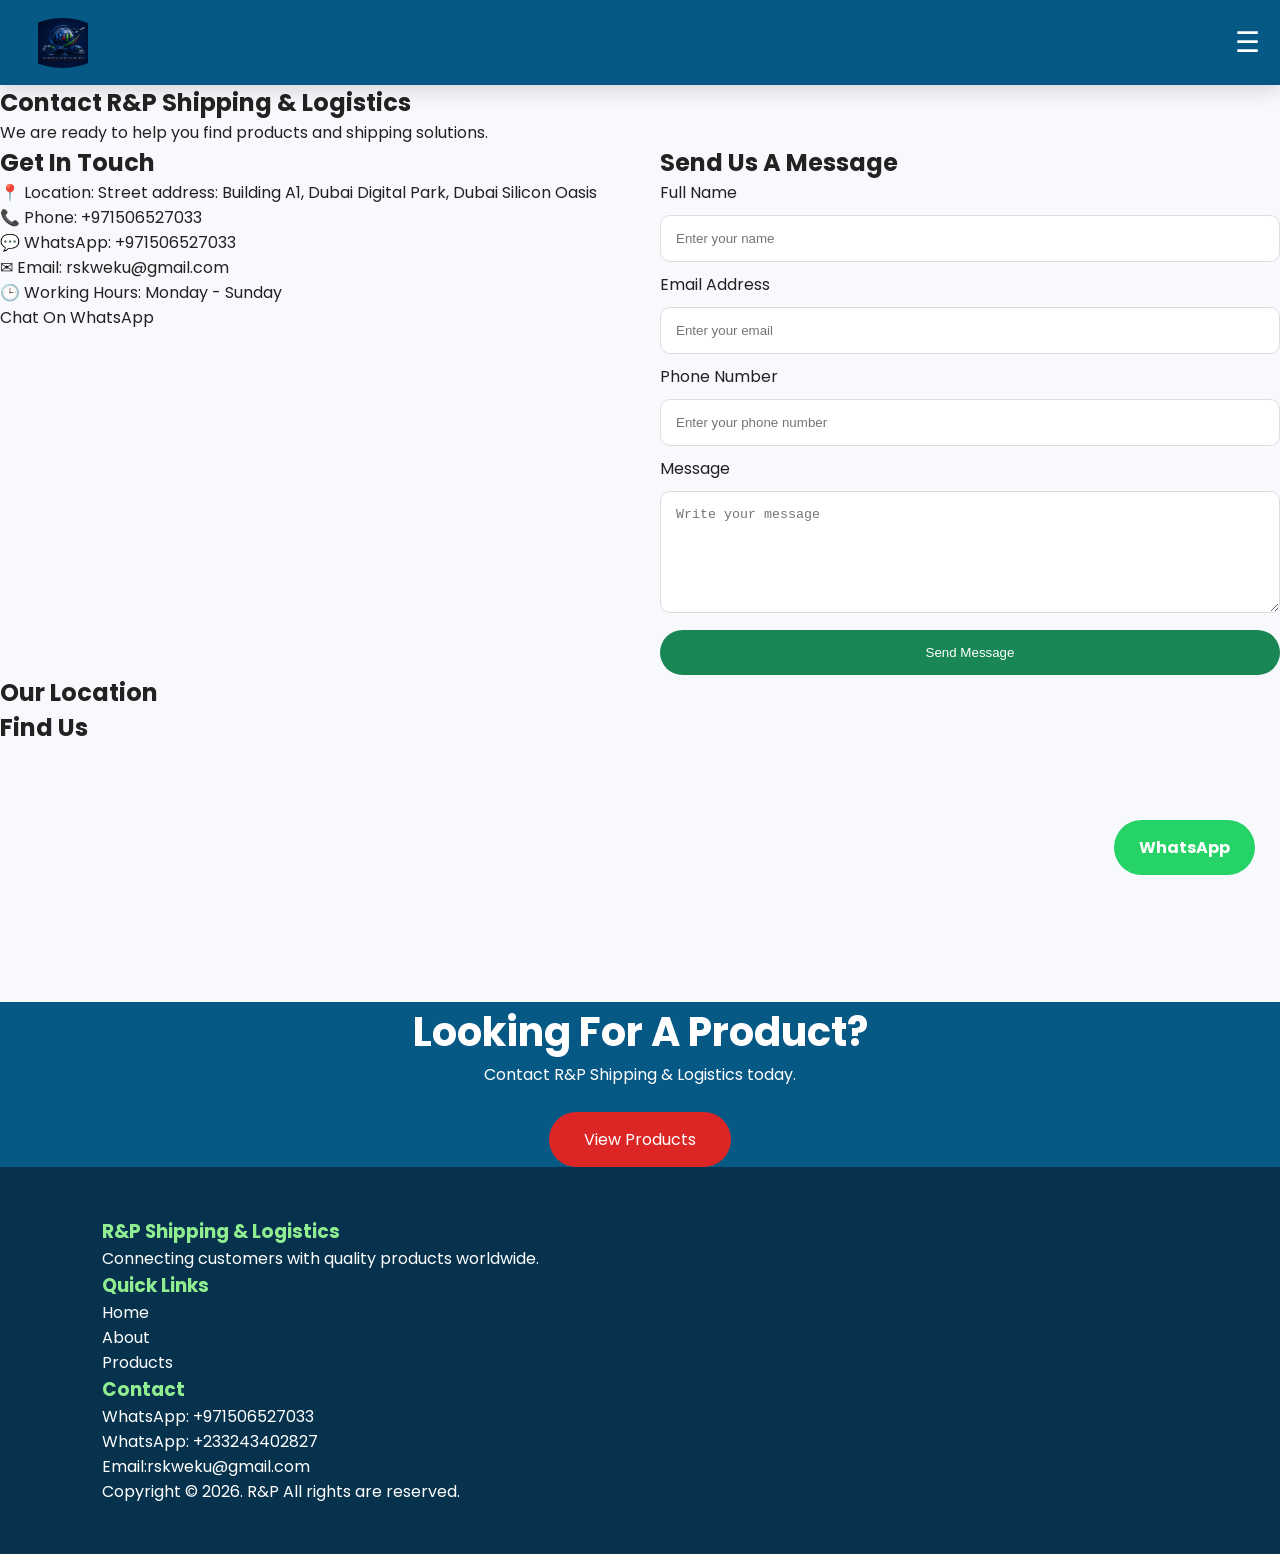
<file: contact.html>
<!DOCTYPE html>
<html lang="en">

<head>

<meta charset="UTF-8">

<meta name="viewport" content="width=device-width, initial-scale=1.0">


<title>Contact Us | R&P Shipping & Logistics</title>


<link href="https://fonts.googleapis.com/css2?family=Poppins:wght@300;400;500;600;700;800&display=swap" rel="stylesheet">


<link rel="stylesheet" href="css/animations.css">
<link rel="stylesheet" href="css/responsive.css">
<link rel="stylesheet" href="css/style.css">


</head>


<body>




<!-- ================= NAVIGATION ================= -->


<header class="navbar">


  <div class="logo">
        <img src="logo.jpeg" alt="R&P Logo">
      </div>


      <button id="menuBtn" class="menu-btn"> ☰</button>


      <nav id="menu">
       <a href="index.html">Home</a>
       <a href="about.html">About</a>
               
  <div class="dropdown">
      <button id="CategoryBtn">Category ▾</button>      


  <div class="CategoryMenu" class="dropdown-content">
    <a href="homeappliance.html">Home Appliance</a>  <br>
      <a href="cars.html">Cars</a> <br>
      <a href="HeavyDuty.html">Heavy Duty Machines</a> <br>
      <a href="Building.html">Building Materials</a> <br>
    </div>
    </div>


        <a href="index.html#product">Product</a>
        <a href="contact.html">Contact</a>
      </nav>
</header>




<!-- ================= CONTACT HERO ================= -->


<section class="category-banner">


<h1>
Contact R&P Shipping & Logistics
</h1>


<p>
We are ready to help you find products and shipping solutions.
</p>


</section>









<!-- ================= CONTACT INFORMATION ================= -->


<section class="contact-section">



<div class="contact-info">


<h2>
Get In Touch
</h2>



<p>
📍 Location:
Street address: Building A1, Dubai Digital Park, Dubai Silicon Oasis
</p>



<p>
📞 Phone:
+971506527033
</p>



<p>
💬 WhatsApp:
+971506527033
</p>



<p>
✉ Email:
rskweku@gmail.com
</p>



<p>
🕒 Working Hours:
Monday - Sunday
</p>



<a href="https://wa.me/+971506527033" class="whatsapp-btn">

Chat On WhatsApp

</a>



</div>









<!-- ================= CONTACT FORM ================= -->


<div class="contact-form">


<h2>
Send Us A Message
</h2>



<form>


<label>
Full Name
</label>


<input 
type="text"
placeholder="Enter your name">





<label>
Email Address
</label>


<input 
type="email"
placeholder="Enter your email">






<label>
Phone Number
</label>


<input 
type="tel"
placeholder="Enter your phone number">





<label>
Message
</label>


<textarea 
rows="6"
placeholder="Write your message">
</textarea>



 
    <button type="submit" 
    onclick="window.location.href='eshuni878@gmail.com'">Send Message</button>




</form>



</div>




</section>









<!-- ================= MAP ================= -->


<section class="map">


<h2>
Our Location
</h2>


<div>

<h2>Find Us</h2>
<iframe src="https://www.google.com/maps/embed?pb=!1m16!1m12!1m3!1d28899.273652723423!2d55.367334657715055!3d25.121852742696625!2m3!1f0!2f0!3f0!3m2!1i1024!2i768!4f13.1!2m1!1sDubai%20Silicon%20Oasis%2C%20DDP%2C%20Building%20A1%2C%20Dubai%2C%20United%20Arab%20Emirates!5e0!3m2!1sen!2sgh!4v1786633862094!5m2!1sen!2sgh" width="300" height="250" style="border:0;" allowfullscreen="" loading="lazy" referrerpolicy="strict-origin-when-cross-origin"></iframe>

</div>



</section>









<!-- ================= CTA ================= -->


<section class="cta">


<h2>
Looking For A Product?
</h2>


<p>
Contact R&P Shipping & Logistics today.
</p>



<a href="index.html#products">

View Products

</a>



</section>









<!-- ================= FOOTER ================= -->


<footer>


<div class="footer-container">



<div>


<h3>
R&P Shipping & Logistics
</h3>


<p>
Connecting customers with quality products worldwide.
</p>


</div>





<div>


<h3>
Quick Links
</h3>


<p>
Home
</p>


<p>
About
</p>


<p>
Products
</p>


</div>





<div>


<h3>
Contact
</h3>


<p>
WhatsApp: +971506527033
</p>
<P>
WhatsApp: +233243402827
</P>

<p>
Email:rskweku@gmail.com

</p>


</div>




</div>



<p class="Copyright">


   Copyright &copy; 2026. R&P All rights are reserved.
</p>



</footer>







<!-- FLOATING WHATSAPP -->


<a class="whatsapp" href="https://wa.me/+971506527033">

WhatsApp

</a>




<script src="js/script.js"></script>
<script src="js/filter.js"></script>
<script src="js/search.js"></script>


</body>

</html>
</file>
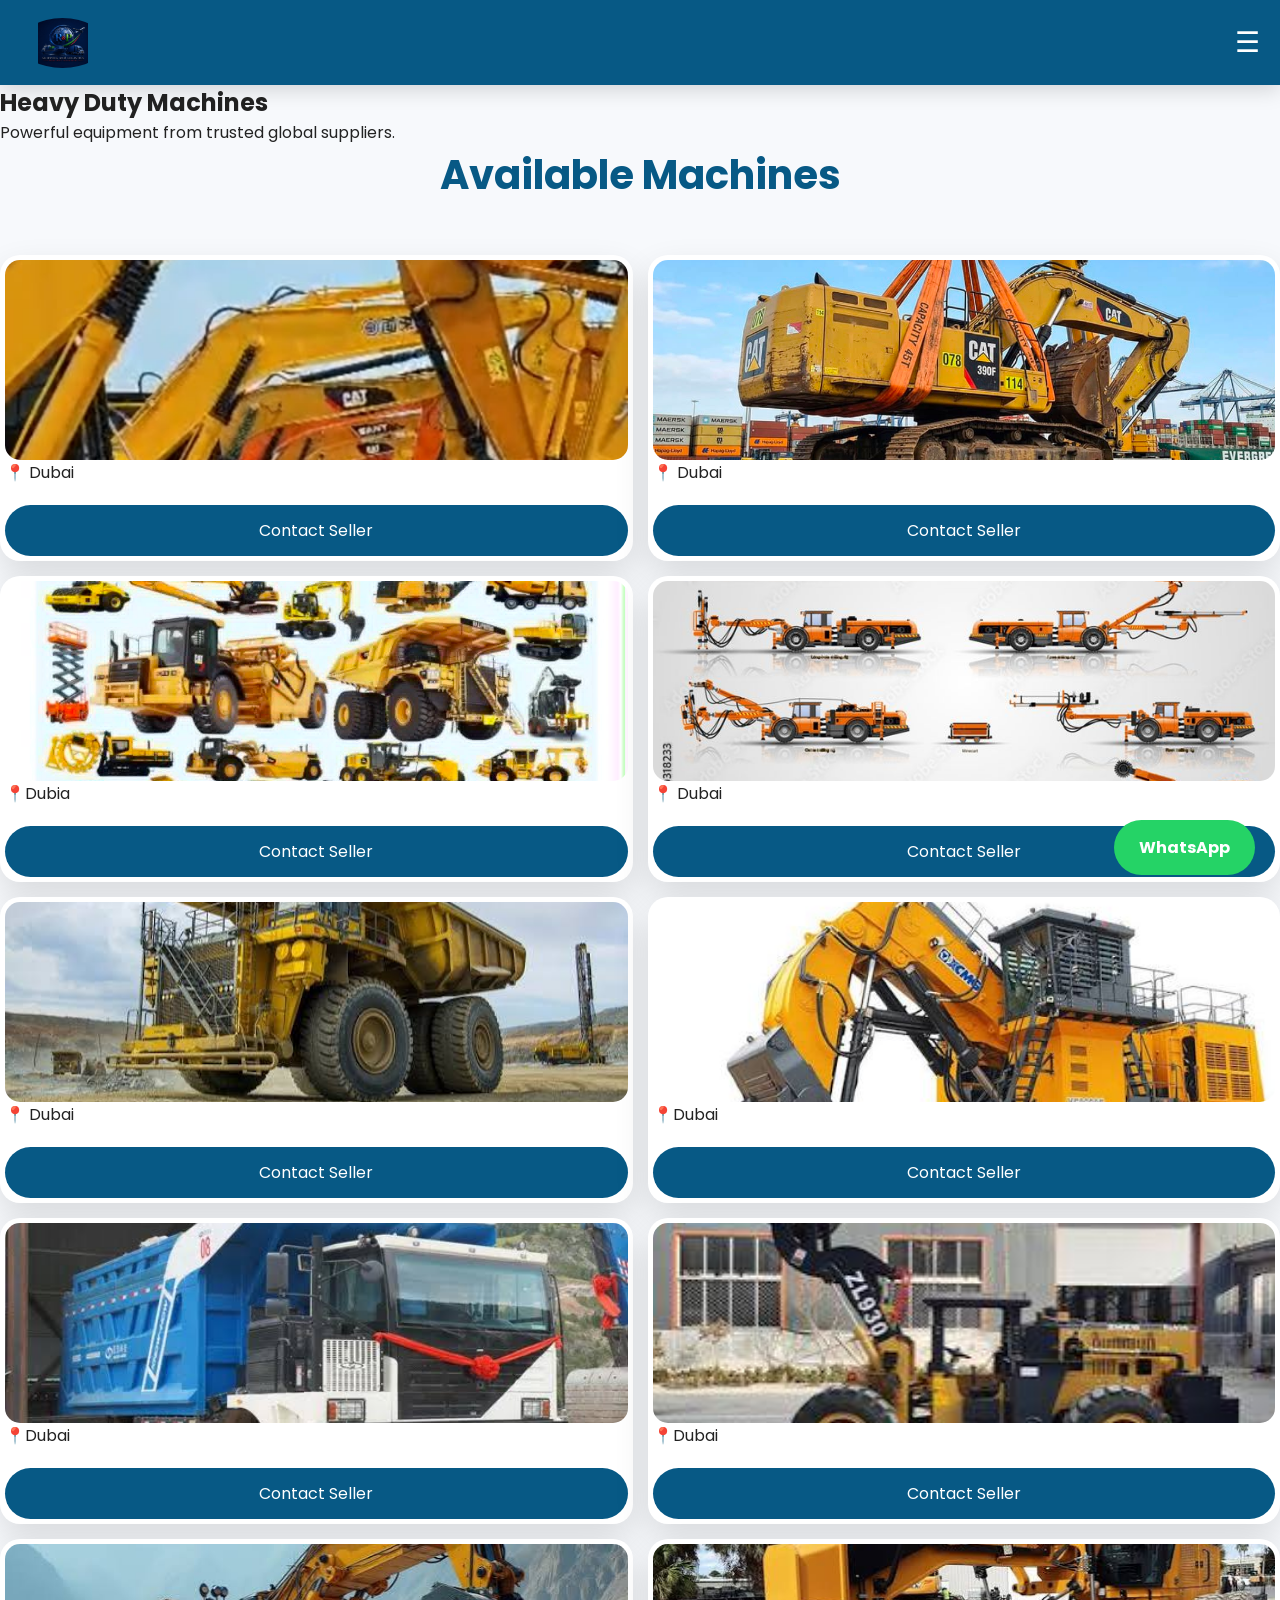
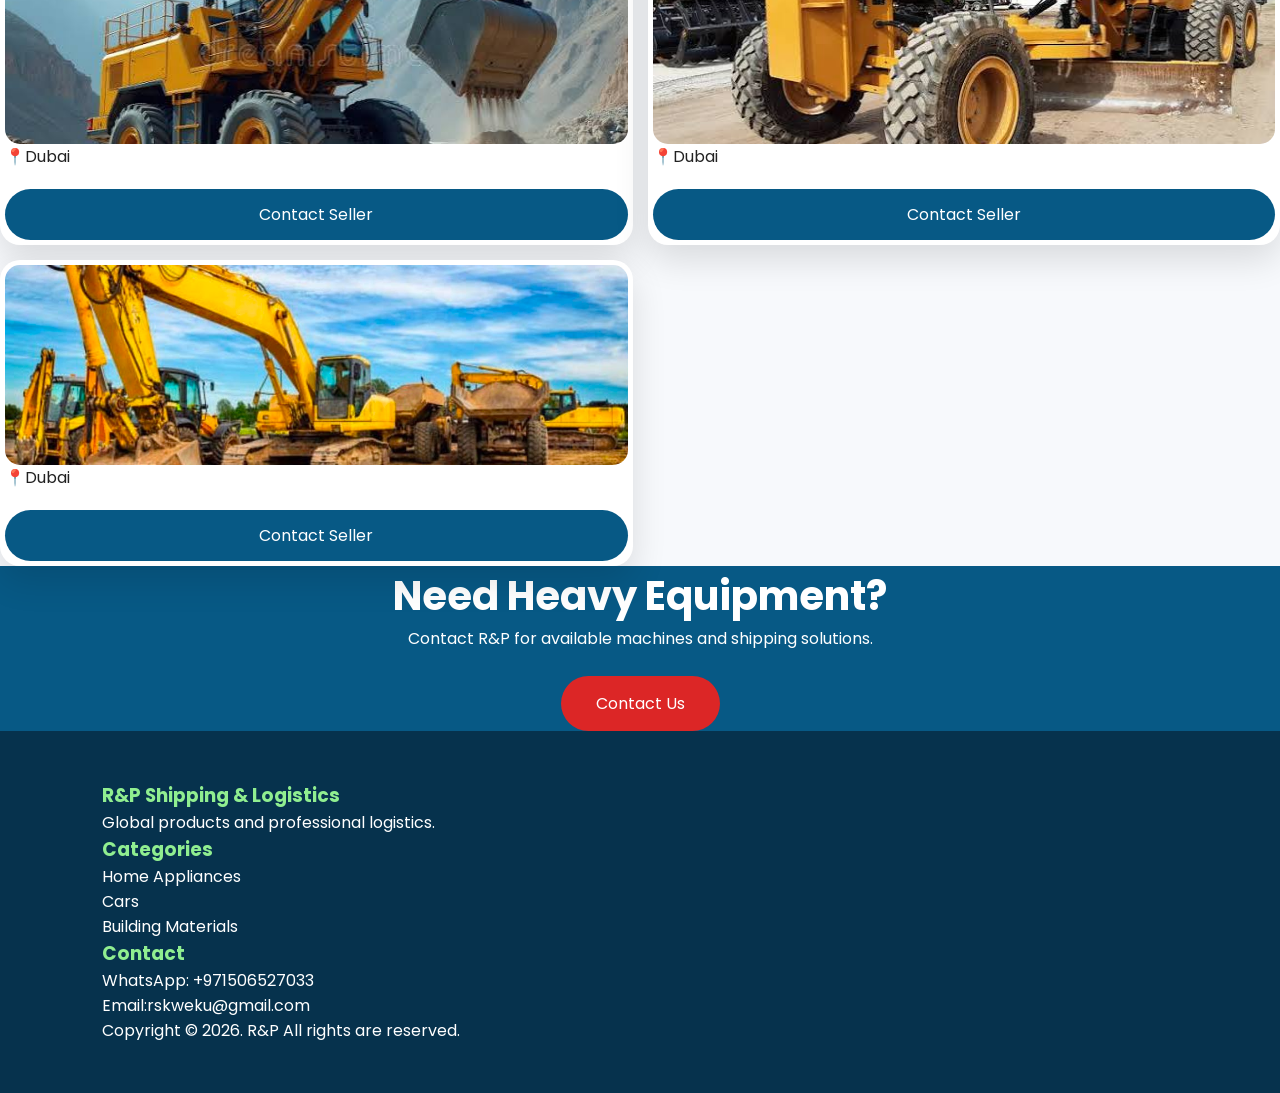
<file: HeavyDuty.html>
<!DOCTYPE html>
<html lang="en">

<head>

<meta charset="UTF-8">

<meta name="viewport" content="width=device-width, initial-scale=1.0">

<title>Heavy Machines | R&P Shipping & Logistics</title>


<link href="https://fonts.googleapis.com/css2?family=Poppins:wght@300;400;500;600;700;800&display=swap" rel="stylesheet">


<link rel="stylesheet" href="css/animations.css">
<link rel="stylesheet" href="css/responsive.css">
<link rel="stylesheet" href="css/style.css">

</head>


<body>



<!-- ================= NAVIGATION ================= -->

<header class="navbar">


  <div class="logo">
        <img src="logo.jpeg" alt="R&P Logo">
      </div>


      <button id="menuBtn" class="menu-btn"> ☰</button>


      <nav id="menu">
       <a href="index.html">Home</a>
       <a href="about.html">About</a>
               
  <div class="dropdown">
      <button id="CategoryBtn">Category ▾</button>      


  <div class="CategoryMenu" class="dropdown-content">
    <a href="homeappliance.html">Home Appliance</a> <br>
      <a href="cars.html">Cars</a> <br>
      <a href="HeavyDuty.html">Heavy Duty Machines</a> <br>
      <a href="Building.html">Building Materials</a> <br>
    </div>
    </div>


        <a href="index.html#product">Product</a>
        <a href="contact.html">Contact</a>
      </nav>
</header>





<!-- ================= BANNER ================= -->


<section class="category-banner">


<h1>
Heavy Duty Machines
</h1>


<p>
Powerful equipment from trusted global suppliers.
</p>


</section>









<!-- ================= MACHINES ================= -->


<section class="products">


<h2>
Available Machines
</h2>



<div class="product-container">







<!-- MACHINE 1 -->


<div class="product-card">

<img src="R&P.jpg/Heavy.Duty/Allheavy1.jpeg" class="gallery-img" onclick="openImage(this)" alt="Excavator">


<p>
📍 Dubai
</p>



<a href="https://api.whatsapp.com/send/?phone=971506527033&text=Hi+R%26P+Shipping%2C+I+would+like+to+inquire+about+your+services.&type=phone_number&app_absent=0">

Contact Seller

</a>


</div>









<!-- MACHINE 2 -->


<div class="product-card">

<img src="R&P.jpg/Heavy.Duty/heavy10.JPG" class="gallery-img" onclick="openImage(this)" alt="Bulldozer">

<p>
📍 Dubai
</p>



<a href="https://api.whatsapp.com/send/?phone=971506527033&text=Hi+R%26P+Shipping%2C+I+would+like+to+inquire+about+your+services.&type=phone_number&app_absent=0">
Contact Seller
</a>


</div>









<!-- MACHINE 3 -->


<div class="product-card">

<img src="R&P.jpg/Heavy.Duty/heavy11.JPG" class="gallery-img" onclick="openImage(this)" alt="Forklift">

<p>
📍Dubia
</p>



<a href="https://api.whatsapp.com/send/?phone=971506527033&text=Hi+R%26P+Shipping%2C+I+would+like+to+inquire+about+your+services.&type=phone_number&app_absent=0">
Contact Seller
</a>


</div>









<!-- MACHINE 4 -->


<div class="product-card">

<img src="R&P.jpg/Heavy.Duty/heavy2.jpg" class="gallery-img" onclick="openImage(this)" alt="Loader">

<p>
📍 Dubai
</p>



<a href="https://api.whatsapp.com/send/?phone=971506527033&text=Hi+R%26P+Shipping%2C+I+would+like+to+inquire+about+your+services.&type=phone_number&app_absent=0">
Contact Seller
</a>


</div>









<!-- MACHINE 5 -->


<div class="product-card">

<img src="R&P.jpg/Heavy.Duty/heavy3.jpg" class="gallery-img" onclick="openImage(this)" alt="Crane">

<p>
📍 Dubai
</p>



<a href="https://api.whatsapp.com/send/?phone=971506527033&text=Hi+R%26P+Shipping%2C+I+would+like+to+inquire+about+your+services.&type=phone_number&app_absent=0">
Contact Seller
</a>


</div>









<!-- MACHINE 6 -->
<div class="product-card">

<img src="R&P.jpg/Heavy.Duty/heavy4.jpg" class="gallery-img" onclick="openImage(this)" alt="Tractor">

<p>
📍Dubai
</p>

<a href="https://api.whatsapp.com/send/?phone=971506527033&text=Hi+R%26P+Shipping%2C+I+would+like+to+inquire+about+your+services.&type=phone_number&app_absent=0">
Contact Seller
</a>
</div>

<!-- MACHINE 7 -->
<div class="product-card">


<img src="R&P.jpg/Heavy.Duty/heavy5.jpg" class="gallery-img" onclick="openImage(this)" alt="Tractor">


<p>
📍Dubai
</p>


<a href="https://api.whatsapp.com/send/?phone=971506527033&text=Hi+R%26P+Shipping%2C+I+would+like+to+inquire+about+your+services.&type=phone_number&app_absent=0">
Contact Seller
</a>
</div>

<!-- MACHINE 8 -->
<div class="product-card">


<img src="R&P.jpg/Heavy.Duty/heavy6.jpg" class="gallery-img" onclick="openImage(this)" alt="Tractor">


<p>
📍Dubai
</p>


<a href="https://api.whatsapp.com/send/?phone=971506527033&text=Hi+R%26P+Shipping%2C+I+would+like+to+inquire+about+your+services.&type=phone_number&app_absent=0">
Contact Seller
</a>
</div>

<!-- MACHINE 9 -->
<div class="product-card">


<img src="R&P.jpg/Heavy.Duty/heavy7.jpg" class="gallery-img" onclick="openImage(this)" alt="Tractor">


<p>
📍Dubai
</p>


<a href="https://api.whatsapp.com/send/?phone=971506527033&text=Hi+R%26P+Shipping%2C+I+would+like+to+inquire+about+your+services.&type=phone_number&app_absent=0">
Contact Seller
</a>
</div>

<!-- MACHINE 10 -->
<div class="product-card">


<img src="R&P.jpg/Heavy.Duty/heavy8.jpg" class="gallery-img" onclick="openImage(this)" alt="Tractor">


<p>
📍Dubai
</p>


<a href="https://api.whatsapp.com/send/?phone=971506527033&text=Hi+R%26P+Shipping%2C+I+would+like+to+inquire+about+your+services.&type=phone_number&app_absent=0">
Contact Seller
</a>
</div>


<!-- MACHINE 11 -->
<div class="product-card">


<img src="R&P.jpg/Heavy.Duty/heavy9.JPG" class="gallery-img" onclick="openImage(this)" alt="Tractor">


<p>
📍Dubai
</p>


<a href="https://api.whatsapp.com/send/?phone=971506527033&text=Hi+R%26P+Shipping%2C+I+would+like+to+inquire+about+your+services.&type=phone_number&app_absent=0">
Contact Seller
</a>
</div>





</section>









<!-- ================= CTA ================= -->


<section class="cta">


<h2>
Need Heavy Equipment?
</h2>


<p>
Contact R&P for available machines and shipping solutions.
</p>


<a href="contact.html">
Contact Us
</a>


</section>









<!-- ================= FOOTER ================= -->


<footer>


<div class="footer-container">


<div>

<h3>
R&P Shipping & Logistics
</h3>


<p>
Global products and professional logistics.
</p>


</div>




<div>

<h3>
Categories
</h3>


<p>
Home Appliances
</p>

<p>
Cars
</p>

<p>
Building Materials
</p>


</div>





<div>

<h3>
Contact
</h3>


<p>
WhatsApp: +971506527033
</p>


<p>
Email:rskweku@gmail.com
</p>


</div>


<p class="Copyright">


   Copyright &copy; 2026. R&P All rights are reserved.
</p>






</footer>






<a class="whatsapp" href="https://wa.me/+971506527033">
WhatsApp
</a>




<script src="js/script.js"></script>
<script src="js/filter.js"></script>
<script src="js/search.js"></script>




</body>

</html>
</file>
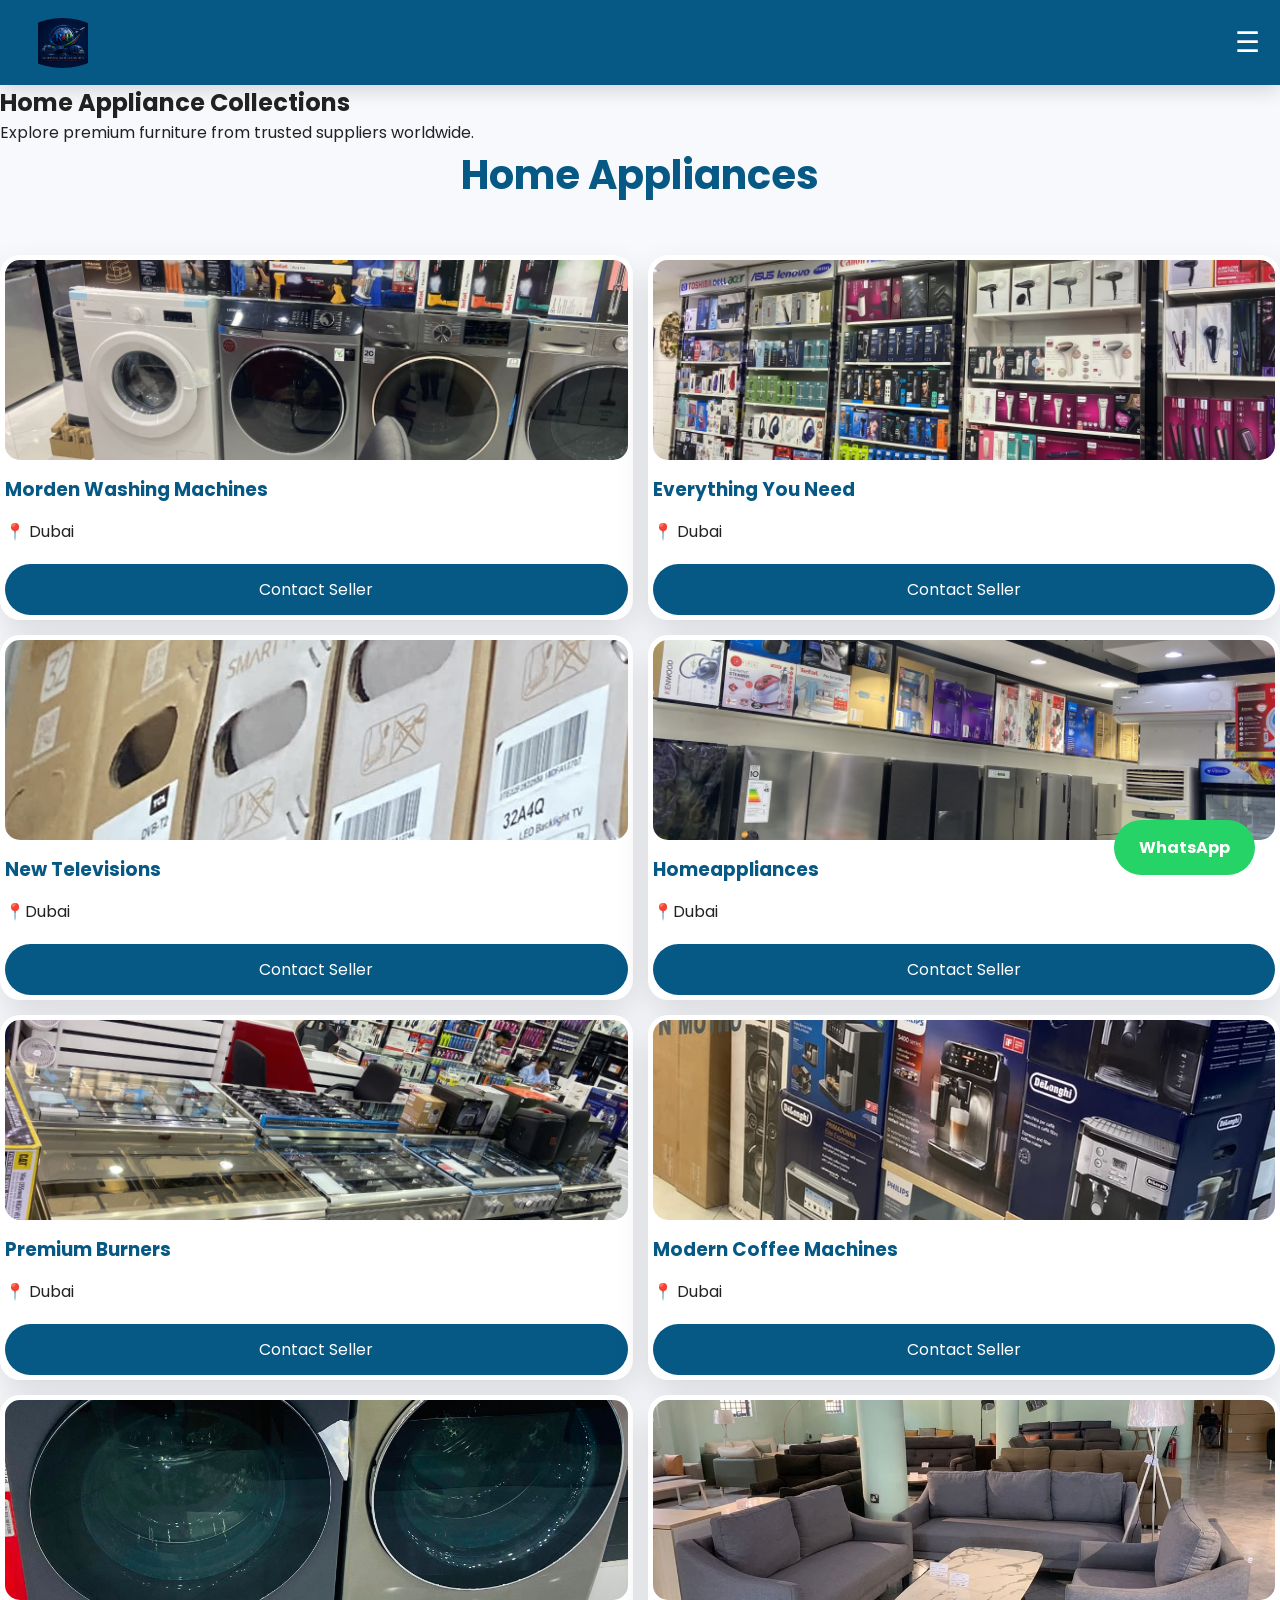
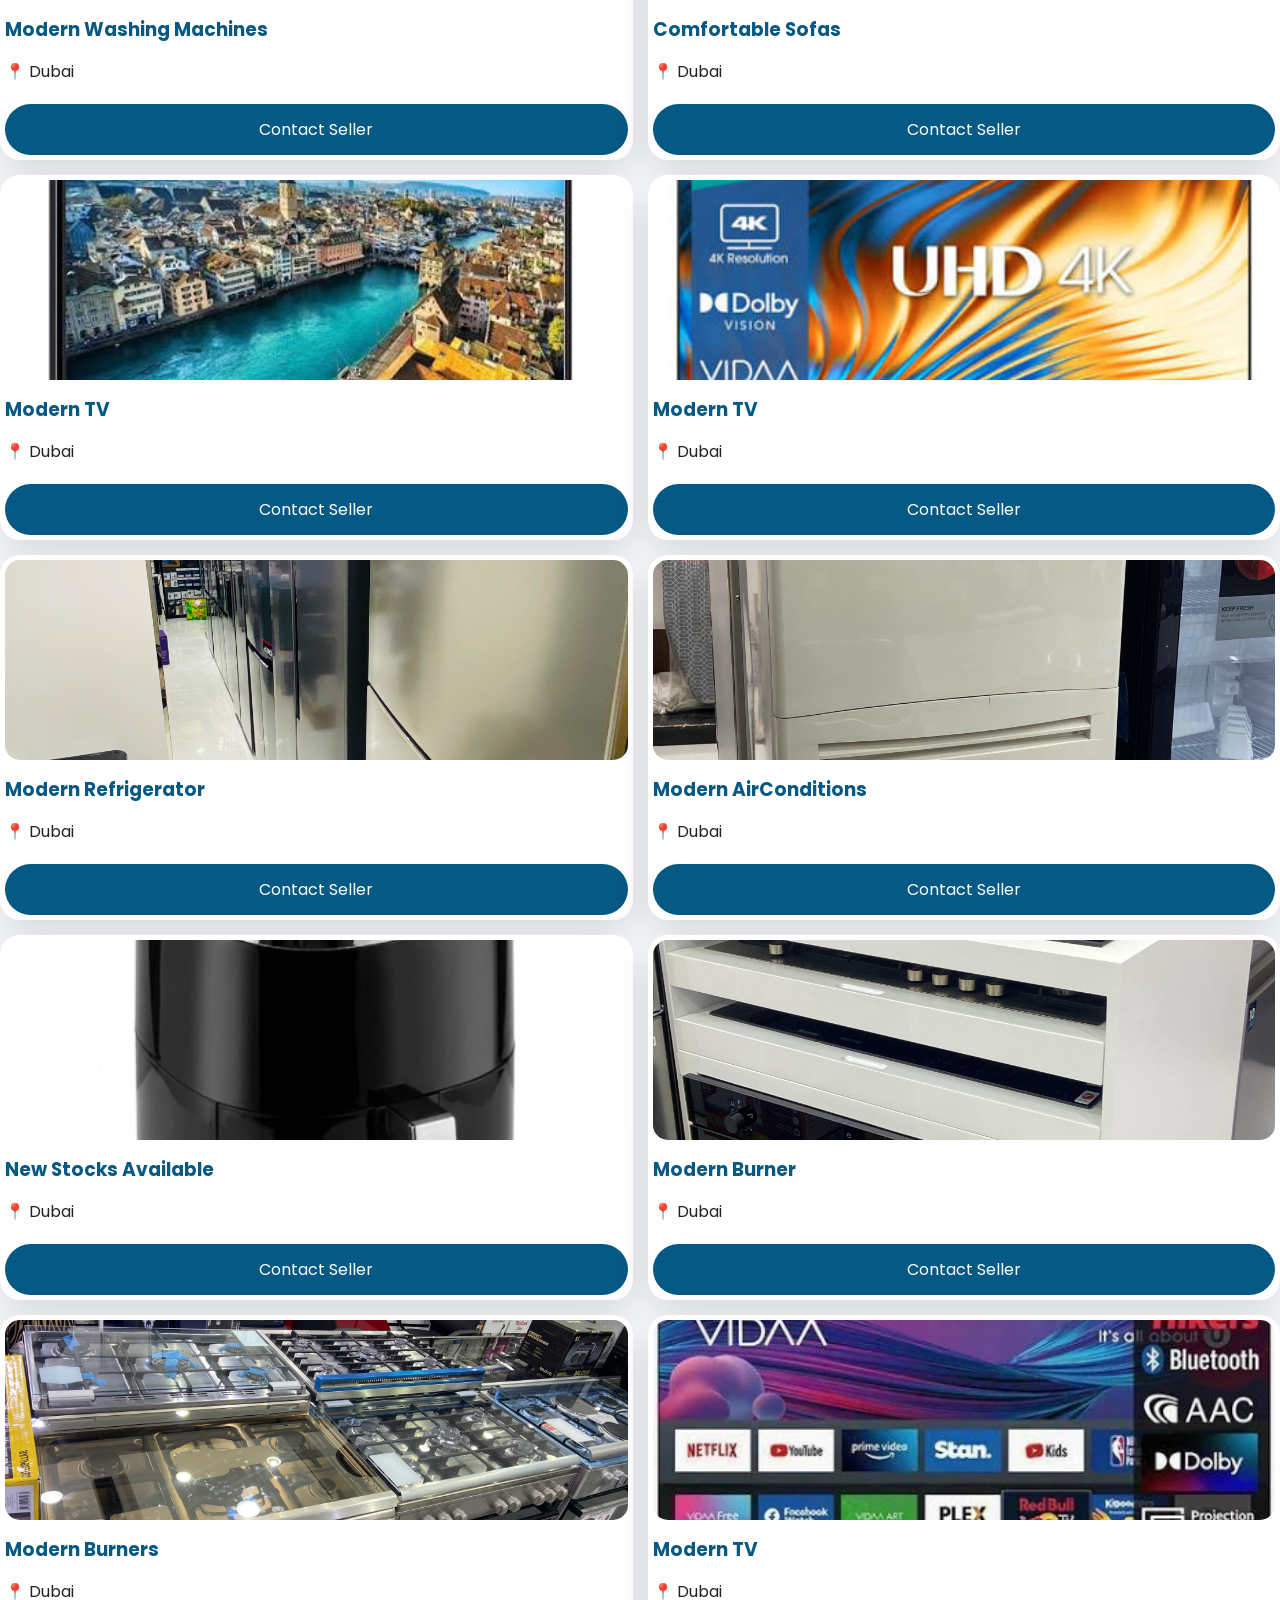
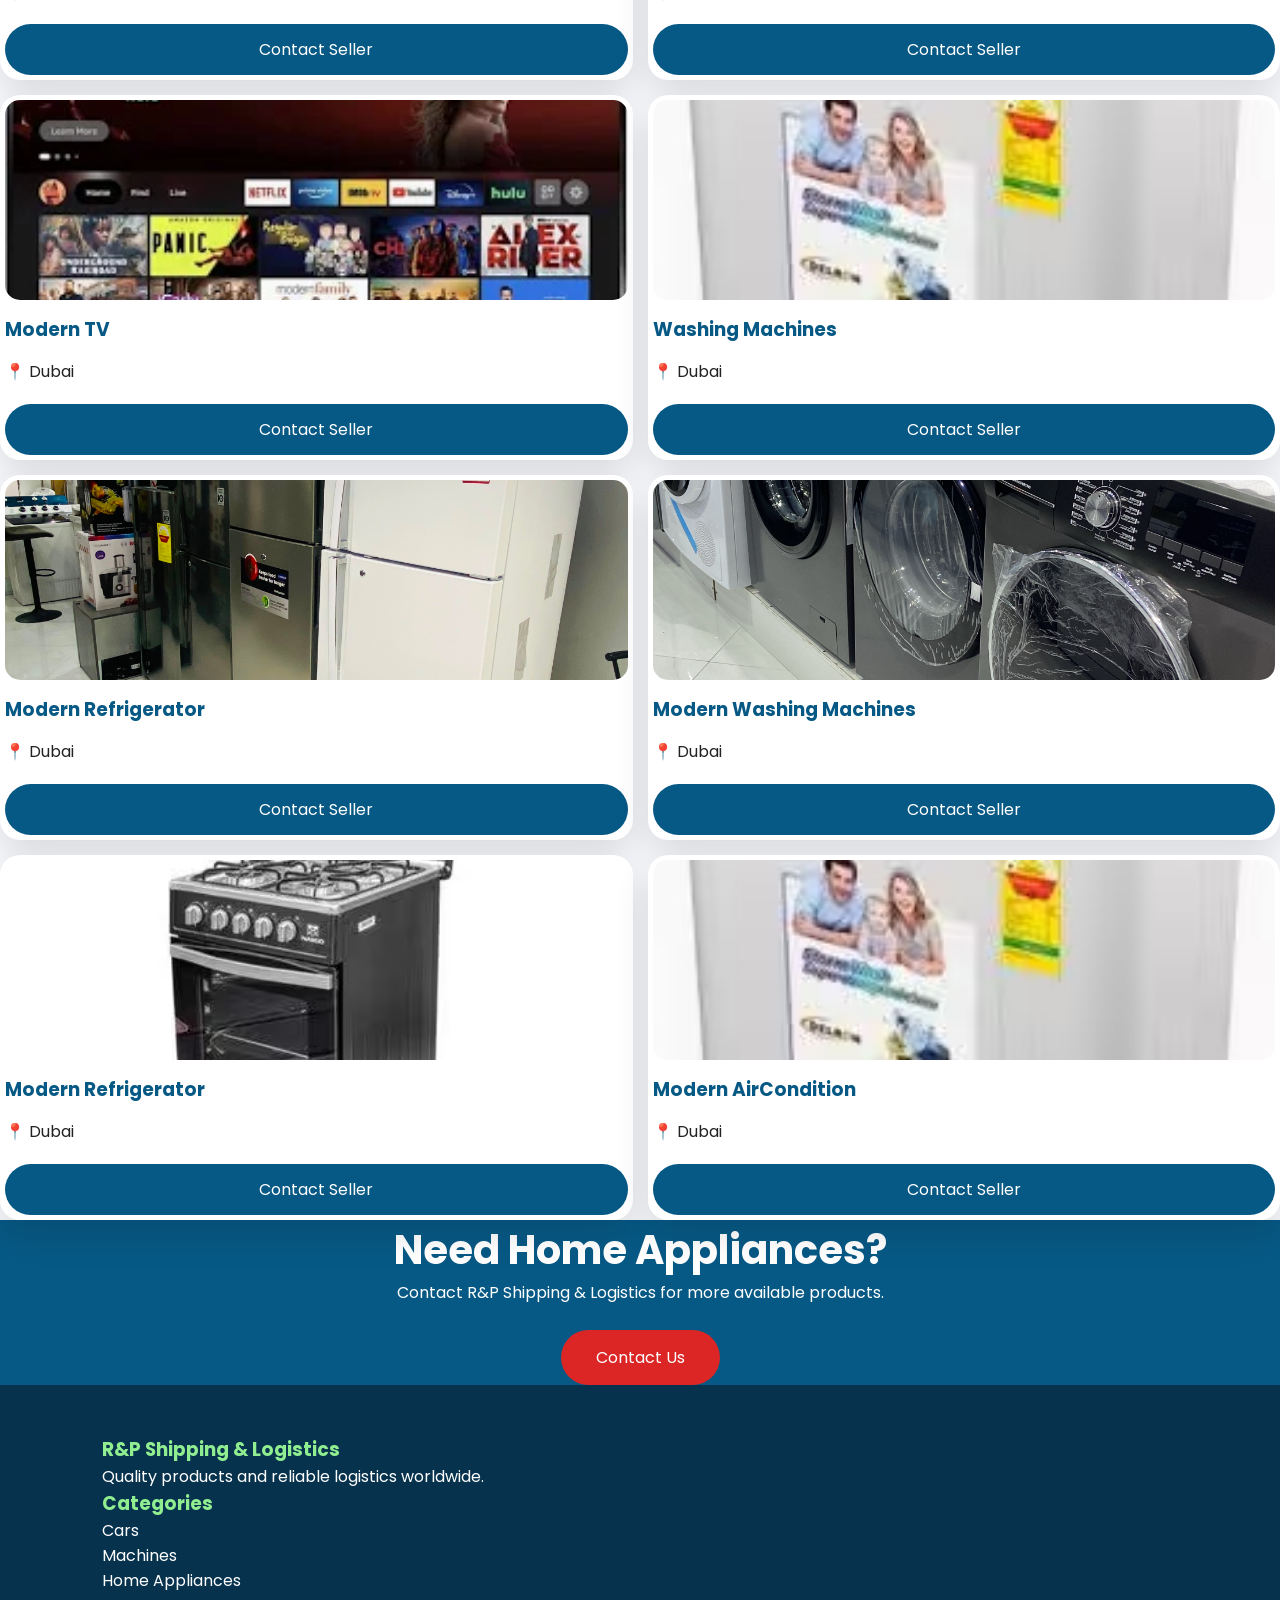
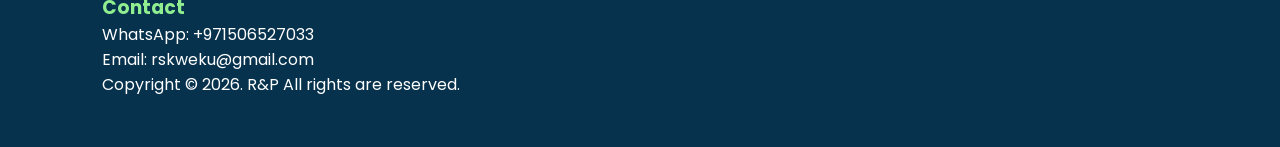
<file: homeappliance.html>
<!DOCTYPE html>
<html lang="en">

<head>

<meta charset="UTF-8">

<meta name="viewport" content="width=device-width, initial-scale=1.0">

<title>Furniture | R&P Shipping & Logistics</title>


<link href="https://fonts.googleapis.com/css2?family=Poppins:wght@300;400;500;600;700;800&display=swap" rel="stylesheet">


<link rel="stylesheet" href="css/animations.css">
<link rel="stylesheet" href="css/responsive.css">
<link rel="stylesheet" href="css/style.css">


</head>


<body>


<!-- ================= NAVIGATION ================= -->

<header class="navbar">


  <div class="logo">
        <img src="logo.jpeg" alt="R&P Logo">
      </div>


      <button id="menuBtn" class="menu-btn"> ☰</button>


      <nav id="menu">
       <a href="index.html">Home</a>
       <a href="about.html">About</a>
               
  <div class="dropdown">
      <button id="CategoryBtn">Category ▾</button>      


  <div class="CategoryMenu" class="dropdown-content">
    <a href="homeappliance.html">Home Appliance</a> <br>
      <a href="cars.html">Cars</a> <br>
      <a href="HeavyDuty.html">Heavy Duty Machines</a> <br>
      <a href="Building.html">Building Materials</a> <br>
    </div>
    </div>


        <a href="index.html#product">Product</a>
        <a href="contact.html">Contact</a>
      </nav>
</header>






<!-- ================= PAGE BANNER ================= -->


<section class="category-banner">


<h1>
    Home Appliance Collections
</h1>


<p>
Explore premium furniture from trusted suppliers worldwide.
</p>


</section>









<!-- ================= PRODUCTS ================= -->


<section class="products">


<h2>
Home Appliances
</h2>



<div class="product-container">





<!-- PRODUCT 1 -->


<div class="product-card">

<img src="R&P.jpg/Home.App/home.jpeg" class="gallery-img" onclick="openImage(this)"> 

<h3>
    Morden Washing Machines 
</h3>

<p>
📍 Dubai
</p>

<a href="https://api.whatsapp.com/send/?phone=971506527033&text=Hi+R%26P+Shipping%2C+I+would+like+to+inquire+about
+your+services.&type=phone_number&app_absent=0">
Contact Seller
</a>
</div>









<!-- PRODUCT 2 -->


<div class="product-card">

<img src="R&P.jpg/Home.App/home1.jpeg" class="gallery-img" onclick="openImage(this)" alt="Refrigerator">



<h3>
Everything You Need
</h3>

<p>
📍 Dubai
</p>


<a href="https://api.whatsapp.com/send/?phone=971506527033&text=Hi+R%26P+Shipping%2C+I+would+like+to+inquire+about
+your+services.&type=phone_number&app_absent=0">
Contact Seller
</a>



</div>









<!-- PRODUCT 3 -->


<div class="product-card">

<img src="R&P.jpg/Home.App/home2.jpeg" class="gallery-img" onclick="openImage(this)" alt="Bed">

<h3>
    New Televisions
</h3>

<p>
📍Dubai

<a href="https://api.whatsapp.com/send/?phone=971506527033&text=Hi+R%26P+Shipping%2C+I+would+like+to+inquire+about
+your+services.&type=phone_number&app_absent=0">
Contact Seller
</a>

</div>



<!-- PRODUCT 4 -->


<div class="product-card">

<img src="R&P.jpg/Home.App/home3.jpeg" class="gallery-img" onclick="openImage(this)" alt="Office Chair">



<h3>
Homeappliances
</h3>


<p>
    📍Dubai
</p>




<a href="https://api.whatsapp.com/send/?phone=971506527033&text=Hi+R%26P+Shipping%2C+I+would+like+to+inquire+about
+your+services.&type=phone_number&app_absent=0">

Contact Seller
</a>



</div>


<!-- PRODUCT 5 -->


<div class="product-card">

<img src="R&P.jpg/Home.App/home4.jpeg" class="gallery-img" onclick="openImage(this)" alt="Wardrobe">



<h3>
Premium Burners
</h3>


<p>
📍 Dubai
</p>


<a href="https://api.whatsapp.com/send/?phone=971506527033&text=Hi+R%26P+Shipping%2C+I+would+like+to+inquire+about
+your+services.&type=phone_number&app_absent=0">

Contact Seller

</a>

</div>






<!-- PRODUCT 6 -->


<div class="product-card">

<img src="R&P.jpg/Home.App/home5.jpeg" class="gallery-img" onclick="openImage(this)" alt="TV Stand">



<h3>
Modern Coffee Machines
</h3>

<p>
📍 Dubai
</p>

<a href="https://api.whatsapp.com/send/?phone=971506527033&text=Hi+R%26P+Shipping%2C+I+would+like+to+inquire+about
+your+services.&type=phone_number&app_absent=0">

Contact Seller

</a>

</div>

<!-- PRODUCT 7 -->


<div class="product-card">

<img src="R&P.jpg/Home.App/Home. App.JPG" class="gallery-img" onclick="openImage(this)" alt="TV Stand">



<h3>
Modern Washing Machines
</h3>

<p>
📍 Dubai
</p>

<a href="https://api.whatsapp.com/send/?phone=971506527033&text=Hi+R%26P+Shipping%2C+I+would+like+to+inquire+about
+your+services.&type=phone_number&app_absent=0">

Contact Seller

</a>

</div>


<!-- PRODUCT 8 -->


<div class="product-card">

<img src="R&P.jpg/Home.App/sofa1.jpeg" class="gallery-img" onclick="openImage(this)" alt="TV Stand">



<h3>
Comfortable Sofas
</h3>

<p>
📍 Dubai
</p>

<a href="https://api.whatsapp.com/send/?phone=971506527033&text=Hi+R%26P+Shipping%2C+I+would+like+to+inquire+about
+your+services.&type=phone_number&app_absent=0">

Contact Seller

</a>

</div>


<!-- PRODUCT 9 -->


<div class="product-card">

<img src="R&P.jpg/Home.App/images (2).jpg" class="gallery-img" onclick="openImage(this)" alt="TV Stand">



<h3>
Modern TV 
</h3>

<p>
📍 Dubai
</p>

<a href="https://api.whatsapp.com/send/?phone=971506527033&text=Hi+R%26P+Shipping%2C+I+would+like+to+inquire+about
+your+services.&type=phone_number&app_absent=0">

Contact Seller

</a>

</div>

<!-- PRODUCT 10 -->


<div class="product-card">

<img src="R&P.jpg/Home.App/images (3).jpg" class="gallery-img" onclick="openImage(this)" alt="TV Stand">



<h3>
Modern TV
</h3>

<p>
📍 Dubai
</p>

<a href="https://api.whatsapp.com/send/?phone=971506527033&text=Hi+R%26P+Shipping%2C+I+would+like+to+inquire+about
+your+services.&type=phone_number&app_absent=0">

Contact Seller

</a>

</div>


<!-- PRODUCT 11 -->


<div class="product-card">

<img src="R&P.jpg/Home.App/KSTA5118.JPG" class="gallery-img" onclick="openImage(this)" alt="TV Stand">



<h3>
Modern Refrigerator
</h3>

<p>
📍 Dubai
</p>

<a href="https://api.whatsapp.com/send/?phone=971506527033&text=Hi+R%26P+Shipping%2C+I+would+like+to+inquire+about
+your+services.&type=phone_number&app_absent=0">

Contact Seller

</a>

</div>

<!-- PRODUCT 12 -->


<div class="product-card">

<img src="R&P.jpg/Home.App/OAZN8921.JPG" class="gallery-img" onclick="openImage(this)" alt="TV Stand">



<h3>
Modern AirConditions
</h3>

<p>
📍 Dubai
</p>

<a href="https://api.whatsapp.com/send/?phone=971506527033&text=Hi+R%26P+Shipping%2C+I+would+like+to+inquire+about
+your+services.&type=phone_number&app_absent=0">

Contact Seller

</a>

</div>


<!-- PRODUCT 13 -->


<div class="product-card">

<img src="R&P.jpg/Home.App/196747.png" class="gallery-img" onclick="openImage(this)" alt="TV Stand">



<h3>
New Stocks Available
</h3>

<p>
📍 Dubai
</p>

<a href="https://api.whatsapp.com/send/?phone=971506527033&text=Hi+R%26P+Shipping%2C+I+would+like+to+inquire+about
+your+services.&type=phone_number&app_absent=0">

Contact Seller

</a>

</div>

<!-- PRODUCT 14 -->


<div class="product-card">

<img src="R&P.jpg/Home.App/RNXN8583.JPG" class="gallery-img" onclick="openImage(this)" alt="TV Stand">



<h3>
Modern Burner
</h3>

<p>
📍 Dubai
</p>


<a href="https://api.whatsapp.com/send/?phone=971506527033&text=Hi+R%26P+Shipping%2C+I+would+like+to+inquire+about
+your+services.&type=phone_number&app_absent=0">

Contact Seller

</a>

</div>

<!-- PRODUCT 15 -->


<div class="product-card">

<img src="R&P.jpg/Home.App/RQGL7653.JPG" class="gallery-img" onclick="openImage(this)" alt="TV Stand">



<h3>
Modern Burners
</h3>

<p>
📍 Dubai
</p>

<a href="https://api.whatsapp.com/send/?phone=971506527033&text=Hi+R%26P+Shipping%2C+I+would+like+to+inquire+about
+your+services.&type=phone_number&app_absent=0">

Contact Seller

</a>

</div>

<!-- PRODUCT 16 -->


<div class="product-card">

<img src="R&P.jpg/Home.App/shopping (1).webp" class="gallery-img" onclick="openImage(this)" alt="TV Stand">



<h3>
Modern TV
</h3>

<p>
📍 Dubai
</p>

<a href="https://api.whatsapp.com/send/?phone=971506527033&text=Hi+R%26P+Shipping%2C+I+would+like+to+inquire+about
+your+services.&type=phone_number&app_absent=0">

Contact Seller

</a>

</div>

<!-- PRODUCT 17 -->


<div class="product-card">

<img src="R&P.jpg/Home.App/shopping.webp" class="gallery-img" onclick="openImage(this)" alt="TV Stand">



<h3>
Modern TV 
</h3>

<p>
📍 Dubai
</p>

<a href="https://api.whatsapp.com/send/?phone=971506527033&text=Hi+R%26P+Shipping%2C+I+would+like+to+inquire+about
+your+services.&type=phone_number&app_absent=0">

Contact Seller

</a>

</div>


<!-- PRODUCT 18 -->


<div class="product-card">

<img src="R&P.jpg/Home.App/download (3).avif" class="gallery-img" onclick="openImage(this)" alt="TV Stand">



<h3>
Washing Machines
</h3>

<p>
📍 Dubai
</p>

<a href="https://api.whatsapp.com/send/?phone=971506527033&text=Hi+R%26P+Shipping%2C+I+would+like+to+inquire+about
+your+services.&type=phone_number&app_absent=0">

Contact Seller

</a>

</div>

<!-- PRODUCT 19 -->


<div class="product-card">

<img src="R&P.jpg/Home.App/VPJQ3668.JPG" class="gallery-img" onclick="openImage(this)" alt="TV Stand">



<h3>
Modern Refrigerator
</h3>

<p>
📍 Dubai
</p>

<a href="https://api.whatsapp.com/send/?phone=971506527033&text=Hi+R%26P+Shipping%2C+I+would+like+to+inquire+about
+your+services.&type=phone_number&app_absent=0">

Contact Seller

</a>

</div>

<!-- PRODUCT 20 -->


<div class="product-card">

<img src="R&P.jpg/Home.App/VQRX5143.JPG" class="gallery-img" onclick="openImage(this)">



<h3>
Modern Washing Machines
</h3>

<p>
📍 Dubai
</p>

<a href="https://api.whatsapp.com/send/?phone=971506527033&text=Hi+R%26P+Shipping%2C+I+would+like+to+inquire+about
+your+services.&type=phone_number&app_absent=0">

Contact Seller

</a>

</div>

<!-- PRODUCT 21 -->


<div class="product-card">


<img src="R&P.jpg/Home.App/download (4).avif" class="gallery-img" onclick="openImage(this)">






<h3>
Modern Refrigerator
</h3>

<p>
📍 Dubai
</p>

<a href="https://api.whatsapp.com/send/?phone=971506527033&text=Hi+R%26P+Shipping%2C+I+would+like+to+inquire+about
+your+services.&type=phone_number&app_absent=0">


Contact Seller


</a>


</div>




<!-- PRODUCT 22 -->

<div class="product-card">

    <img src="R&P.jpg/Home.App/download (3).avif" class="gallery-img" onclick="openImage(this)">


<h3>
Modern AirCondition
</h3>

<p>
📍 Dubai
</p>

<a href="https://api.whatsapp.com/send/?phone=971506527033&text=Hi+R%26P+Shipping%2C+I+would+like+to
+your+services.&type=phone_number&app_absent=0">

Contact Seller
</a>

</div>





</div>


</section>









<!-- ================= CALL TO ACTION ================= -->


<section class="cta">


<h2>
Need Home Appliances?
</h2>


<p>
Contact R&P Shipping & Logistics for more available products.
</p>



<a href="contact.html">
Contact Us
</a>


</section>








<!-- ================= FOOTER ================= -->


<footer>



<div class="footer-container">



<div>

<h3>
R&P Shipping & Logistics
</h3>


<p>
Quality products and reliable logistics worldwide.
</p>


</div>




<div>

<h3>
Categories
</h3>


<p>
Cars</p>

<p>
Machines
</p>

<p>
    Home Appliances
</p>


</div>





<div>

<h3>
Contact
</h3>


<p>
WhatsApp: +971506527033 
</p>
 



<p>
Email: rskweku@gmail.com
</p>


</div>


</div>

<p class="Copyright">


   Copyright &copy; 2026. R&P All rights are reserved.
</p>

</footer>




<a class="whatsapp" href="https://wa.me/+971506527033">

WhatsApp

</a>




<script src="js/script.js"></script>
<script src="js/filter.js"></script>
<script src="js/search.js"></script>





</body>

</html>
</file>
<file: css/animations.css>
/* =========================
   FADE IN ANIMATION
========================= */


@keyframes fadeIn{

from{

    opacity:0;

}

to{

    opacity:1;

}

}



.fade-in{

    animation:fadeIn 1s ease;

}







/* =========================
   SLIDE UP
========================= */


@keyframes slideUp{


from{

    opacity:0;

    transform:translateY(50px);

}



to{

    opacity:1;

    transform:translateY(0);

}


}



.product-card,
.category-card,
.value-card{


    animation:slideUp .8s ease forwards;

}







/* =========================
   HERO ANIMATION
========================= */


.hero-content{


    animation:slideUp 1.2s ease;


}







/* =========================
   BUTTON EFFECT
========================= */


.btn,
.product-card a,
.cta a{


    transition:.4s;


}



.btn:hover,
.product-card a:hover,
.cta a:hover{


    transform:scale(1.05);


}







/* =========================
   IMAGE HOVER
========================= */


.product-card img,
.category-card img{


    transition:.5s;


}



.product-card:hover img,
.category-card:hover img{


    transform:scale(1.08);


}







/* =========================
   CARD HOVER
========================= */


.product-card,
.category-card,
.value-card{


    transition:.4s;


}



.product-card:hover,
.category-card:hover,
.value-card:hover{


    box-shadow:0 20px 40px rgba(0,0,0,.18);


}







/* =========================
   WHATSAPP FLOATING
========================= */


.whatsapp{


    animation:pulse 2s infinite;


}



@keyframes pulse{


0%{

    transform:scale(1);

}


50%{

    transform:scale(1.1);

}


100%{

    transform:scale(1);

}


}







/* =========================
   NAVIGATION ANIMATION
========================= */


.nav-links a{


    position:relative;


}



.nav-links a::after{


    content:"";

    position:absolute;

    width:0;

    height:2px;

    background:#D62828;

    left:0;

    bottom:-5px;

    transition:.3s;


}



.nav-links a:hover::after{


    width:100%;


}
</file>
<file: css/responsive.css>
/* =========================
   TABLETS
========================= */


@media(max-width:1024px){


.nav-links{

    gap:20px;

}


.hero h1{

    font-size:45px;

}



.category-container{

    grid-template-columns:repeat(2,1fr);

}



.product-container{

    grid-template-columns:repeat(2,1fr);

}



.why-container,
.value-container,
.stats{


    grid-template-columns:repeat(2,1fr);

}



.footer-container{

    grid-template-columns:repeat(2,1fr);

}



}









/* =========================
   MOBILE DEVICES
========================= */


@media(max-width:768px){



.navbar{

    height:75px;

}



.logo h2{

    font-size:22px;

}




/* MOBILE MENU */


.menu-btn{

    display:block;

}



.nav-links{


    position:absolute;

    top:75px;

    left:0;

    width:100%;

    background:#111;

    flex-direction:column;

    text-align:center;

    padding:30px 0;

    display:none;


}



.nav-links.active{

    display:flex;

}



.nav-links li{

    margin:15px 0;

}






/* DROPDOWN MOBILE */


.dropdown-menu{


    position:static;

    width:100%;

    background:#222;

    box-shadow:none;

}



.dropdown-menu li a{

    color:white;

}






.hero{


    min-height:80vh;

    padding:50px 6%;

}



.hero h1{


    font-size:35px;


}



.hero p{

    font-size:15px;

}



.hero-buttons{

    display:flex;

    flex-direction:column;

    gap:15px;

}



.btn{

    text-align:center;

    margin:0;

}






/* SEARCH */


.search-box{

    flex-direction:column;

}



.search-box input,
.search-box button{

    width:100%;

}





/* CATEGORIES */


.category-container{


    grid-template-columns:1fr;


}




/* PRODUCTS */


.product-container{


    grid-template-columns:1fr;


}





.product-card img{


    height:250px;

}






/* WHY US */


.why-container,
.value-container,
.stats{


    grid-template-columns:1fr;


}




/* CONTACT */


.contact-section{


    grid-template-columns:1fr;

}






/* FOOTER */


.footer-container{


    grid-template-columns:1fr;


}



}





/* =========================
   SMALL PHONES
========================= */


@media(max-width:480px){



section{

    padding:50px 5%;

}



.hero h1{


    font-size:30px;

}



.categories h2,
.products h2,
.values h2,
.why-us h2{


    font-size:30px;

}



.logo img{

    width:45px;

    height:45px;

}



.product-card img{

    height:200px;

}



.stats h2{

    font-size:35px;

}



}
</file>
<file: css/style.css>
/* =====================================
   E&P SHIPPING & LOGISTICS
   PREMIUM BRAND DESIGN
   Safari Blue + Green + Red
===================================== */


/* ============ GLOBAL SETTINGS ============ */

*{
    margin:0;
    padding:0;
    box-sizing:border-box;
}


html{
    scroll-behavior:smooth;
}


body{

    font-family:'Poppins',sans-serif;
    background:#f7f9fc;
    color:#222;

}


a{
    text-decoration:none;
    color:inherit;
}


img{
    height: auto;
    width: 100px;
    object-fit: contain;
    display: block;
    background: cover;
}
 
/*.image-modal{
    display: none;
    position: fixed;
    top: o;
    left: 0;
    width: 100%;
    height: 100%;
    background: rgba(0,0,0,0.9);
    z-index: 9999;
    align-items: center;
    justify-content: center;
}

.image-modal.show{
    display: flex;
}

#largeimage{
    max-width: 90%;
    max-height: 85%;
    object-fit: contain;
}

#closemodal{
    position: absolute;
    top: 15px;
    right: 25px;
    color: white;
    font-size: 40px;
    cursor: pointer;
}*/

.gallery-img{
    width: 200px;
    cursor: pointer;
}    

    



:root{

    --safari-blue:#075985;
    --green:#198754;
    --red:#dc2626;
    --white:#ffffff;
    --dark:#123047;
    --light:#f7f9fc;
    --shadow:0 15px 35px rgba(0,0,0,0.12);

}







/* ============ NAVIGATION BAR ============ */


header{

    position:sticky;
    top:0;
    z-index:1000;

}



.navbar{

      display: flex;
      align-items: center;

    background:var(--safari-blue);

    height:85px;
    width: 100%;
    padding:10px 20px;
    justify-content:space-between;
    box-shadow:0 5px 20px rgba(0,0,0,.15);

}




/*.logo{
    
    display:flex;

    align-items:center;

    gap:15px;

}

*/

.blue{
    
    color: rgb(21, 21, 90);
    font-size: x-large;
    font-weight: bolder;
}

.red{
    
    color: rgb(95, 13, 13);
    font-size: x-large;
    font-weight: bolder;
}

.green{
    
    color: rgb(8, 150, 8);
    font-size: x-large;
    font-weight: bolder;
}
    
    

.logo img{

    width:85px;

    height: 50px;

    border-radius: 50%;

    object-fit:contain;

}


.text{
    gap: 0;
}



#menu a:hover {
    color: rgb(50, 150, 50);
    text-decoration: underline;
}
/*.nav-links{

    display:none;
    flex-direction: column;
    list-style:none;
    width: 100%;
    gap:35px;

}



.nav-links a{

    color:white;

    font-weight:500;

    transition:.3s;

}



.nav-links a:hover{

    color:#90ee90;

}*/

#menu{
    border-radius:15px;
    display: none;
    position: absolute;
    border: none;
    top: 45px;
    background: white;
    width: 180px;
    padding: 10px;
    z-index: 1000;
}
.menu-toggle{
    display: none;
}
#menu.show{
    display: flex;
    flex-direction: column;
}
.dropdown-content{
    display: none;
}
.dropdown-content.show{
    display: block;
}
.menu-btn{
    font-size: 28px;
    background: none;
    border: none;
    color: white;
}
.dropdown button{
    background: none;
    border: none;
    font-size: 16px;
    cursor: pointer;
}

.about-section{
    display: block;
}

#categorymenu.show{
    display: none;
    flex-direction: column;
    position: absolute;

}

@media(max-width:768px) {
.menu-toggle{
    display: block;
    font-size: 30px;
    color: black;
    background-color: none;
    cursor: pointer;
}

.navbar.active{
    display: flex;
}
}





/* ============ HERO SECTION ============ */


.hero{


    min-height:90vh;


    background:

    linear-gradient(
    rgba(7,89,133,.75),
    rgba(25,135,84,.65)
    ),

    url("../images/hero.jpg");


    background-position:center;

    background-size:cover;


    display:flex;

    align-items:center;


}



.hero-content{

    color:white;

    max-width:650px;

}



.hero h1{


    font-size:60px;

    font-weight:800;

}



.hero p{


    font-size:20px;

    margin:25px 0;


}








/* ============ BUTTONS ============ */


.btn{


    display:inline-block;

    padding:15px 35px;

    border-radius:30px;

    background:var(--green);

    color:white;

    margin-right:15px;

    transition:.3s;

}



.btn:hover{

    background:var(--red);

    transform:translateY(-5px);

}



.btn.second{

    background:white;

    color:var(--safari-blue);

}



.btn.second:hover{

    background:var(--red);

    color:white;

}








/* ============ CATEGORY SECTION ============ */


.categories h2,
.products h2,
.about-section h2,
.values h2,
.why-us h2{


    text-align:center;

    font-size:40px;

    color:var(--safari-blue);

    margin-bottom:50px;

}



.category-container{

    
    display:grid;

    grid-template-columns:repeat(2,1fr);
    width: 100%;
    padding: 10px;
    gap:15px;

}




.category-card{

    display: grid;
    gap: 15px;
    background:white;

    padding:10px;

    border-radius:20px;

    text-align:center;

    box-shadow:var(--shadow);

    transition:.4s;


}



.category-card:hover{


    transform:translateY(-10px);

    border-bottom:5px solid var(--green);


}



.category-card img{


    width: 100%;
     height: 180px;

    object-fit:cover;
     display: block;
    border-radius:10px;


}



.category-card h3{


    color:var(--safari-blue);

    margin:15px;


}








/* ============ PRODUCT CARDS ============ */


.product-container{


    display:grid;
     
    grid-template-columns:repeat(2,1fr);

    gap:15px;


}



.product-card{


    background:white;

    padding:5px;

    border-radius:20px;

    box-shadow:var(--shadow);

    position:relative;

    overflow:hidden;


}




.product-card:hover{


    transform:translateY(-8px);

}




.product-card img{


    height: 200px;

    width: 100%;

    object-fit:cover;

    border-radius:15px;

    margin-bottom: 0;

}



.product-card h3{


    color:var(--safari-blue);

    margin:15px 0;


}



.old-price{

    color:gray;

    text-decoration:line-through;

}



.price{


    color:var(--green);

    font-size:24px;

    font-weight:700;

}



.product-card a{


    display:block;

    background:var(--safari-blue);

    color:white;

    text-align:center;

    padding:13px;

    margin-top:20px;

    border-radius:30px;

}



.product-card a:hover{

    background:var(--green);

}







/* ============ CTA SECTION ============ */


.cta{


    background:var(--safari-blue);

    color:white;

    text-align:center;

}



.cta h2{

    font-size:40px;

}



.cta a{


    display:inline-block;

    margin-top:25px;

    background:var(--red);

    padding:15px 35px;

    border-radius:30px;

}





html,body{
    margin: 0;
    padding: 0;
    overflow-x:hidden ;
}

/* ============ CONTACT ============ */


.contact-section{


    display:grid;

    grid-template-columns:1fr 1fr;

    gap:40px;

}



.contact-form input,
.contact-form textarea{


    width:100%;

    padding:15px;

    margin:10px 0;

    border:1px solid #ddd;

    border-radius:10px;

}



.contact-form button{


    width:100%;

    padding:15px;

    background:var(--green);

    color:white;

    border:none;

    border-radius:30px;

}







/* ============ FOOTER ============ */


footer{


    background:#06324d;

    color:white;

    padding:50px 8%;


}



.footer-container{


    display:flexbox;

    grid-template-columns:repeat(3,1fr);

    gap:30px;


}



.footer-container h3{

    color:#90ee90;

}



.copyright{


    text-align:center;

    margin-top:30px;

}







/* ============ WHATSAPP BUTTON ============ */


.whatsapp{


    position:fixed;

    bottom:25px;

    right:25px;


    background:#25D366;

    color:white;

    padding:15px 25px;

    border-radius:40px;

    font-weight:bold;

}
</file>
